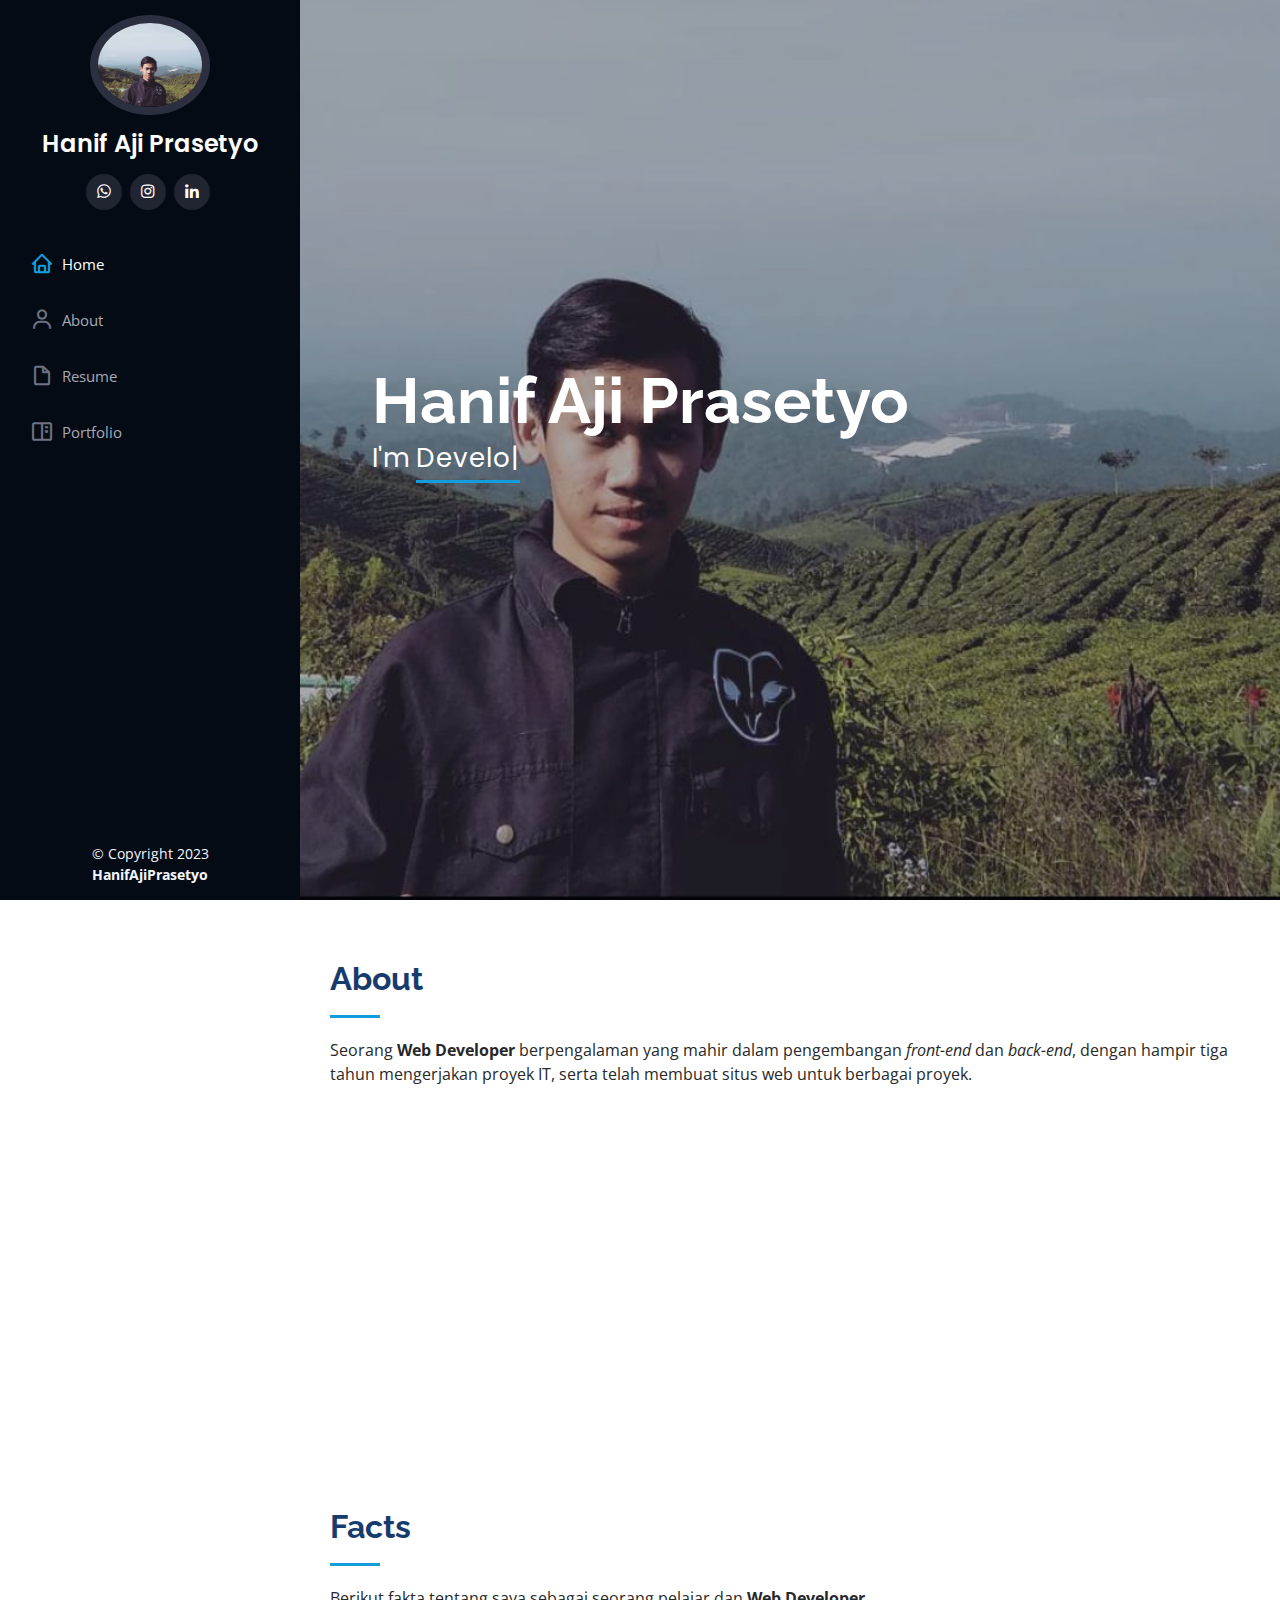
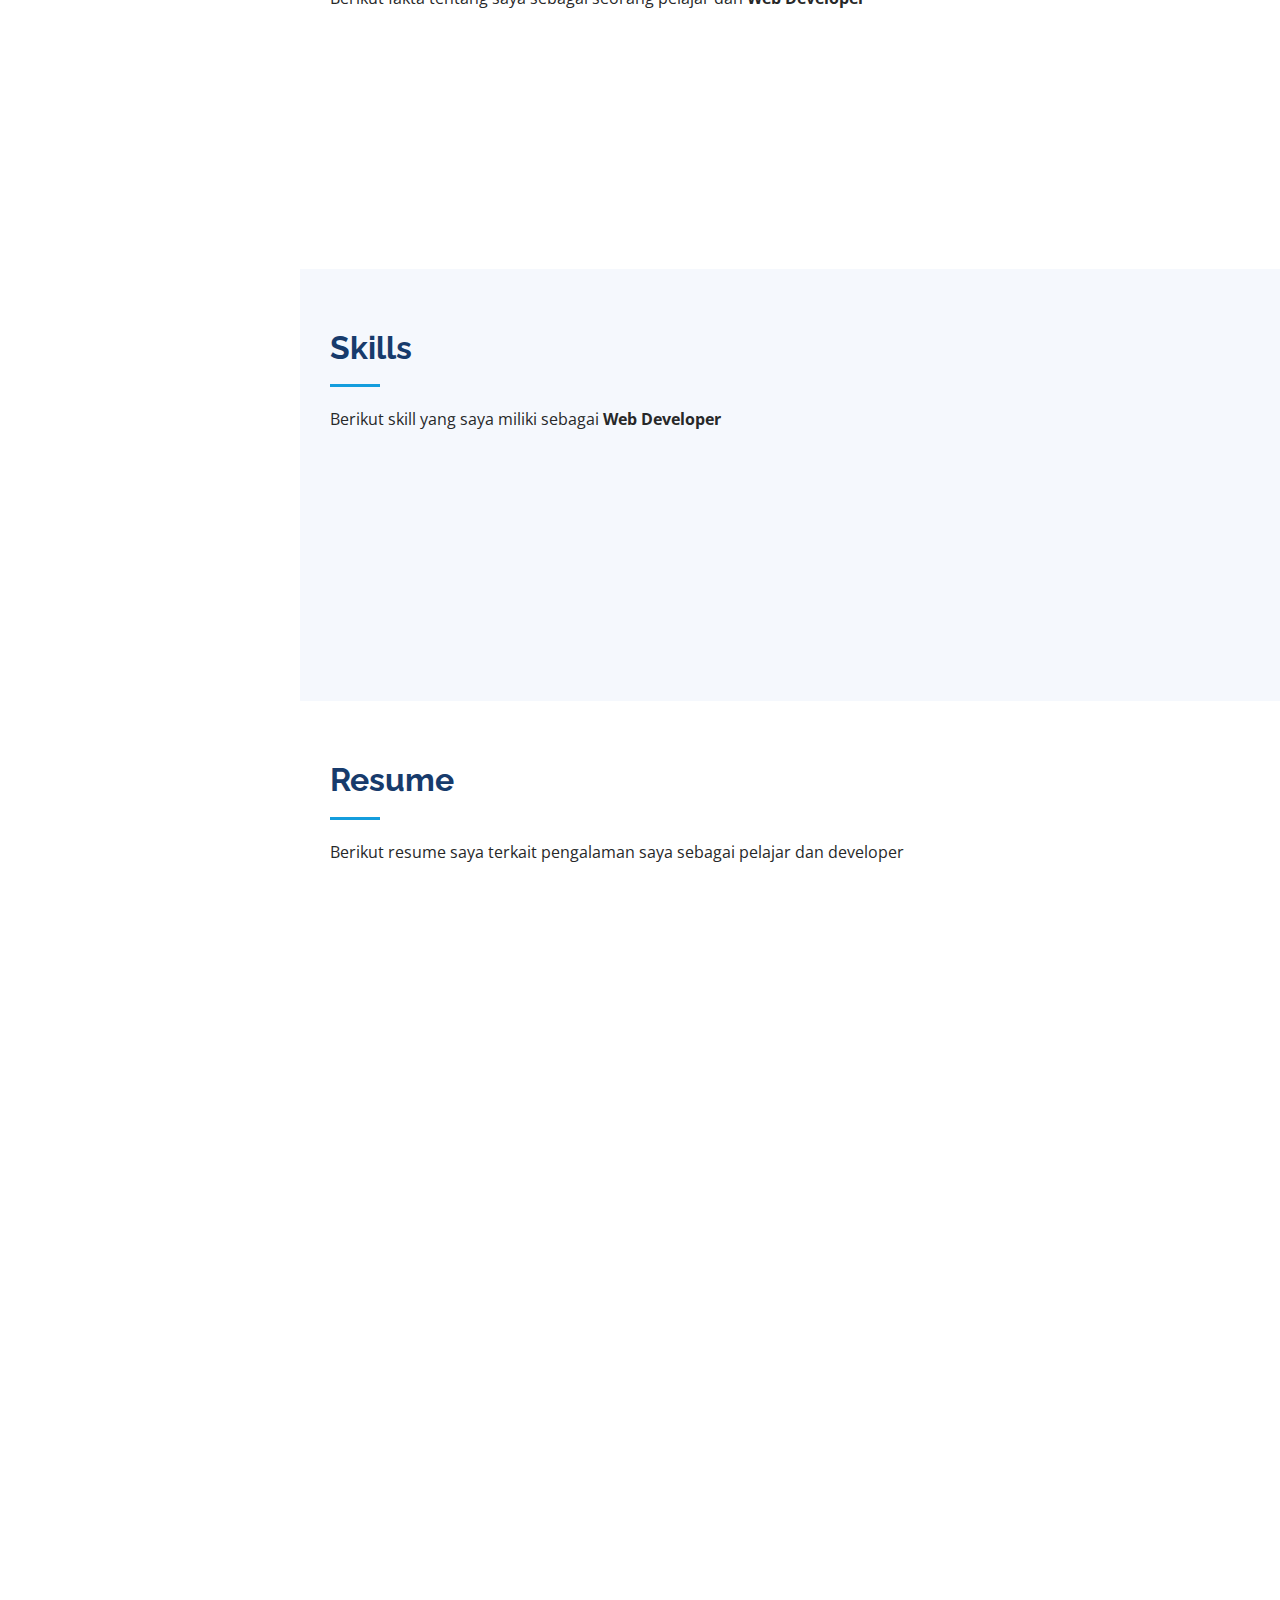
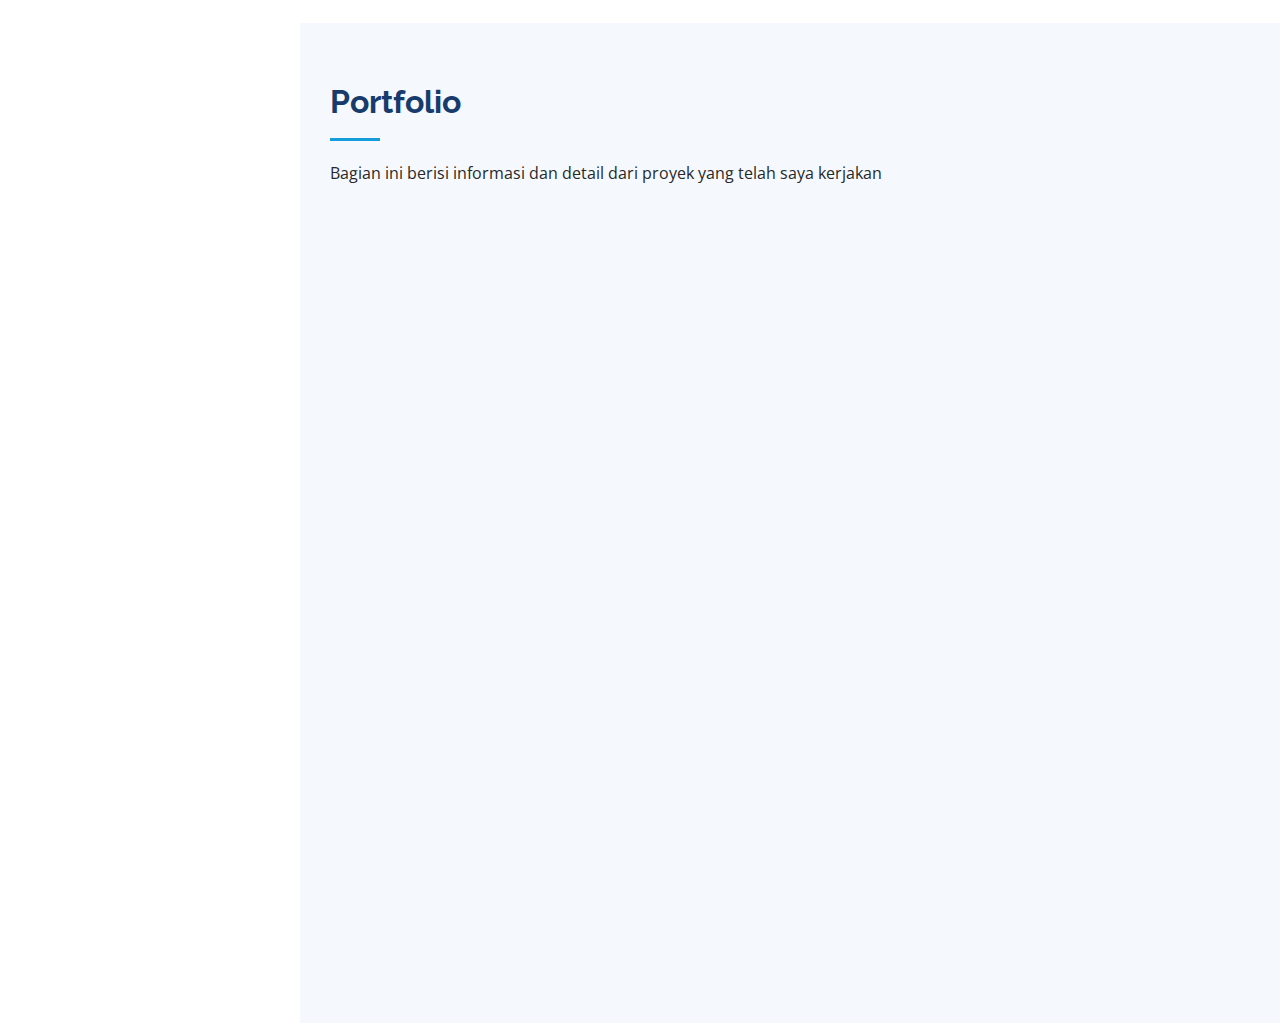
<file: index.html>
<!DOCTYPE html>
<html lang="en">
  <head>
    <meta charset="utf-8" />
    <meta content="width=device-width, initial-scale=1.0" name="viewport" />

    <title>HanifAjiPrasetyo | Portfolio</title>

    <meta content="" name="description" />
    <meta content="" name="keywords" />

    <!-- Favicons -->
    <link href="assets/img/icon.png" rel="icon" />

    <!-- Google Fonts -->
    <link href="https://fonts.googleapis.com/css?family=Open+Sans:300,300i,400,400i,600,600i,700,700i|Raleway:300,300i,400,400i,500,500i,600,600i,700,700i|Poppins:300,300i,400,400i,500,500i,600,600i,700,700i" rel="stylesheet" />

    <!-- Vendor CSS Files -->
    <link href="assets/vendor/aos/aos.css" rel="stylesheet" />
    <link href="assets/vendor/bootstrap/css/bootstrap.min.css" rel="stylesheet" />
    <link href="assets/vendor/bootstrap-icons/bootstrap-icons.css" rel="stylesheet" />
    <link href="assets/vendor/boxicons/css/boxicons.min.css" rel="stylesheet" />
    <link href="assets/vendor/glightbox/css/glightbox.min.css" rel="stylesheet" />
    <link href="assets/vendor/swiper/swiper-bundle.min.css" rel="stylesheet" />

    <!-- Template Main CSS File -->
    <link href="assets/css/style.css" rel="stylesheet" />
  </head>

  <body>
    <!-- ======= Mobile nav toggle button ======= -->
    <i class="bi bi-list mobile-nav-toggle d-xl-none"></i>

    <!-- ======= Header ======= -->
    <header id="header">
      <div class="d-flex flex-column">
        <div class="profile">
          <img src="assets/img/me.jpg" alt="" class="img-fluid rounded-circle" />
          <h1 class="text-light"><a href="./">Hanif Aji Prasetyo</a></h1>
          <div class="social-links mt-3 text-center">
            <!-- <a href="#" class="twitter"><i class="bx bxl-twitter"></i></a>  -->
            <!-- <a href="#" class="facebook"><i class="bx bxl-facebook"></i></a> -->
            <a href="https://wa.me/6285755222360"><i class="bx bxl-whatsapp"></i></a>
            <a href="https://instagram.com/hanip_ajip" class="instagram"><i class="bx bxl-instagram"></i></a>
            <a href="https://id.linkedin.com/in/hanif-aji-prasetyo"><i class="bx bxl-linkedin"></i></a>
          </div>
        </div>

        <nav id="navbar" class="nav-menu navbar">
          <ul>
            <li>
              <a href="#hero" class="nav-link scrollto active"><i class="bx bx-home"></i> <span>Home</span></a>
            </li>
            <li>
              <a href="#about" class="nav-link scrollto"><i class="bx bx-user"></i> <span>About</span></a>
            </li>
            <li>
              <a href="#resume" class="nav-link scrollto"><i class="bx bx-file-blank"></i> <span>Resume</span></a>
            </li>
            <li>
              <a href="#portfolio" class="nav-link scrollto"><i class="bx bx-book-content"></i> <span>Portfolio</span></a>
            </li>

            <!-- <li>
              <a href="#services" class="nav-link scrollto"><i class="bx bx-server"></i> <span>Services</span></a>
            </li>
            <li>
              <a href="#contact" class="nav-link scrollto"><i class="bx bx-envelope"></i> <span>Contact</span></a>
            </li> -->
          </ul>
        </nav>
        <!-- .nav-menu -->
      </div>
    </header>
    <!-- End Header -->

    <!-- ======= Hero Section ======= -->
    <section id="hero" class="d-flex flex-column justify-content-center align-items-center">
      <div class="hero-container" data-aos="fade-in">
        <h1>Hanif Aji Prasetyo</h1>
        <p>I'm <span class="typed" data-typed-items="Developer, Student, Learner"></span></p>
      </div>
    </section>
    <!-- End Hero -->

    <main id="main">
      <!-- ======= About Section ======= -->
      <section id="about" class="about">
        <div class="container">
          <div class="section-title">
            <h2>About</h2>
            <p>Seorang <b>Web Developer</b> berpengalaman yang mahir dalam pengembangan <i>front-end</i> dan <i>back-end</i>, dengan hampir tiga tahun mengerjakan proyek IT, serta telah membuat situs web untuk berbagai proyek.</p>
          </div>

          <div class="row">
            <div class="col-lg-4" data-aos="fade-right">
              <img src="assets/img/me.jpg" class="img-fluid" alt="" />
            </div>
            <div class="col-lg-8 pt-4 pt-lg-0 content" data-aos="fade-left">
              <h3 class="mb-3">Biodata</h3>
              <div class="row">
                <div class="col-lg-6">
                  <ul>
                    <li><i class="bi bi-chevron-right"></i> <strong>Tanggal Lahir:</strong> <span>11 April 2002</span></li>
                    <li>
                      <i class="bi bi-chevron-right"></i> <strong>Website:</strong>
                      <span>
                        <a href="https://hanifajiprasetyo.github.io/">hanifajiprasetyo.github.io</a>
                      </span>
                    </li>
                    <li><i class="bi bi-chevron-right"></i> <strong>No HP:</strong><span>+6285 755 222 360</span></li>
                    <li><i class="bi bi-chevron-right"></i> <strong>Domisili:</strong> <span>Blitar, Indonesia</span></li>
                  </ul>
                </div>
                <div class="col-lg-6">
                  <ul>
                    <li><i class="bi bi-chevron-right"></i> <strong>Usia:</strong> <span>21</span></li>
                    <li>
                      <i class="bi bi-chevron-right"></i> <strong>Pendidikan:</strong>
                      <span>SMA IPA</span>
                    </li>
                    <li>
                      <i class="bi bi-chevron-right"></i> <strong>Email:</strong>
                      <span>hanifaji007@gmail.com</span>
                    </li>
                    <li>
                      <i class="bi bi-chevron-right"></i> <strong>Status:</strong>
                      <span>Pelajar</span>
                    </li>
                  </ul>
                </div>
              </div>
              <p>Saat ini menginjak pendidikan semester 5 D4 Teknik Informatika di Politeknik Negeri Malang.</p>
            </div>
          </div>
        </div>
      </section>

      <!-- End About Section -->

      <!-- ======= Facts Section ======= -->
      <section id="facts" class="facts">
        <div class="container">
          <div class="section-title">
            <h2>Facts</h2>
            <p>Berikut fakta tentang saya sebagai seorang pelajar dan <b>Web Developer</b></p>
          </div>

          <div class="row no-gutters">
            <div class="col-lg-3 col-md-6 d-md-flex align-items-md-stretch" data-aos="fade-up" data-aos-delay="300">
              <div class="count-box">
                <i class="bi bi-pc-display-horizontal"></i>
                <span data-purecounter-start="0" data-purecounter-end="11" data-purecounter-duration="1" class="purecounter"></span>
                <p><strong>Pelatihan</strong> telah diikuti</p>
              </div>
            </div>

            <div class="col-lg-3 col-md-6 d-md-flex align-items-md-stretch" data-aos="fade-up">
              <div class="count-box">
                <i class="bi bi-braces"></i>
                <span data-purecounter-start="0" data-purecounter-end="6" data-purecounter-duration="1" class="purecounter"></span>
                <p><strong>Bahasa pemrograman</strong> telah dipelajari</p>
              </div>
            </div>

            <div class="col-lg-3 col-md-6 d-md-flex align-items-md-stretch" data-aos="fade-up" data-aos-delay="200">
              <div class="count-box">
                <i class="bi bi-braces-asterisk"></i>
                <span data-purecounter-start="0" data-purecounter-end="3" data-purecounter-duration="1" class="purecounter"></span>
                <p><strong>Framework</strong> telah digunakan</p>
              </div>
            </div>

            <div class="col-lg-3 col-md-6 d-md-flex align-items-md-stretch" data-aos="fade-up" data-aos-delay="100">
              <div class="count-box">
                <i class="bi bi-browser-edge"></i>
                <span data-purecounter-start="0" data-purecounter-end="5" data-purecounter-duration="1" class="purecounter"></span>
                <p><strong>Proyek</strong> telah dikerjakan</p>
              </div>
            </div>
          </div>
        </div>
      </section>

      <!-- End Facts Section -->

      <!-- ======= Skills Section ======= -->
      <section id="skills" class="skills section-bg">
        <div class="container">
          <div class="section-title">
            <h2>Skills</h2>
            <p>Berikut skill yang saya miliki sebagai <b>Web Developer</b></p>
          </div>

          <div class="row skills-content">
            <div class="col-lg-6" data-aos="fade-up">
              <div class="progress">
                <span class="skill">HTML <i class="val">90%</i></span>
                <div class="progress-bar-wrap">
                  <div class="progress-bar" role="progressbar" aria-valuenow="90" aria-valuemin="0" aria-valuemax="100"></div>
                </div>
              </div>

              <div class="progress">
                <span class="skill">CSS <i class="val">80%</i></span>
                <div class="progress-bar-wrap">
                  <div class="progress-bar" role="progressbar" aria-valuenow="80" aria-valuemin="0" aria-valuemax="100"></div>
                </div>
              </div>

              <div class="progress">
                <span class="skill">JavaScript <i class="val">75%</i></span>
                <div class="progress-bar-wrap">
                  <div class="progress-bar" role="progressbar" aria-valuenow="75" aria-valuemin="0" aria-valuemax="100"></div>
                </div>
              </div>
            </div>

            <div class="col-lg-6" data-aos="fade-up" data-aos-delay="100">
              <div class="progress">
                <span class="skill">PHP <i class="val">80%</i></span>
                <div class="progress-bar-wrap">
                  <div class="progress-bar" role="progressbar" aria-valuenow="80" aria-valuemin="0" aria-valuemax="100"></div>
                </div>
              </div>

              <div class="progress">
                <span class="skill">Laravel <i class="val">70%</i></span>
                <div class="progress-bar-wrap">
                  <div class="progress-bar" role="progressbar" aria-valuenow="90" aria-valuemin="0" aria-valuemax="100"></div>
                </div>
              </div>

              <div class="progress">
                <span class="skill">MySQL <i class="val">85%</i></span>
                <div class="progress-bar-wrap">
                  <div class="progress-bar" role="progressbar" aria-valuenow="85" aria-valuemin="0" aria-valuemax="100"></div>
                </div>
              </div>
            </div>
          </div>
        </div>
      </section>

      <!-- End Skills Section -->

      <!-- ======= Resume Section ======= -->
      <section id="resume" class="resume">
        <div class="container">
          <div class="section-title">
            <h2>Resume</h2>
            <p>Berikut resume saya terkait pengalaman saya sebagai pelajar dan developer</p>
          </div>

          <div class="row">
            <div class="col-lg-6" data-aos="fade-up">
              <h3 class="resume-title">Summary</h3>
              <div class="resume-item pb-0">
                <h4>Hanif Aji Prasetyo</h4>
                <p>
                  <em>Seorang <b>Web Developer</b> berpengalaman yang mahir dalam pengembangan <i>front-end</i> dan <i>back-end</i>, dengan hampir tiga tahun mengerjakan proyek IT</em>
                </p>
                <ul>
                  <li>Developer</li>
                  <li>Student</li>
                  <li>Learner</li>
                </ul>
              </div>

              <h3 class="resume-title">Education</h3>
              <div class="resume-item">
                <h4>D4 Teknik Informatika</h4>
                <h5>2021 - 2025</h5>
                <p><em>Politeknik Negeri Malang, Lowokwaru, Malang</em></p>
                <p>IP Semester 1 - 4 : {3.69, 3.7, 3.71, 3.73}</p>
              </div>
              <div class="resume-item">
                <h4>SMA - IPA</h4>
                <h5>2018 - 2021</h5>
                <p><em>SMAN 3 Blitar, Sukorejo, Blitar</em></p>
                <p>Mengambil studi SMA IPA dengan status lulus</p>
              </div>
            </div>
            <div class="col-lg-6" data-aos="fade-up" data-aos-delay="100">
              <h3 class="resume-title">Project Experience</h3>
              <div class="resume-item">
                <h4>Sistem Informasi Penyewaan <i>Outdoor Camp</i></h4>
                <h5>2023</h5>
                <p>
                  <em>Sebagai <b>Project Manager &amp; Backend Developer</b></em>
                </p>
                <ul>
                  <li>Bertanggung jawab atas berjalannya proyek: (perencanaan, pengerjaan, dan penyelesaian)</li>
                  <li>Membagi tugas pengerjaan proyek, membuat timeline, dan monitoring hasil kerja tim</li>
                  <li>Membangun aplikasi dari sisi server: (database, otentikasi, otorisasi, dan fix bug)</li>
                  <li>Memastikan fitur berjalan sesuai perencanaan awal</li>
                </ul>
              </div>
              <div class="resume-item">
                <h4>Sistem Informasi Skripsi &amp; Tugas Akhir</h4>
                <h5>2023</h5>
                <p>
                  <em>Sebagai <b>Frontend Developer</b></em>
                </p>
                <ul>
                  <li>Membangun landing page website</li>
                  <li>Membuat fitur edit profile</li>
                  <li>Menyesuaikan tampilan yang responsif</li>
                </ul>
              </div>
            </div>
          </div>
        </div>
      </section>

      <!-- End Resume Section -->

      <!-- ======= Portfolio Section ======= -->
      <section id="portfolio" class="portfolio section-bg" style="height: 1000px">
        <div class="container">
          <div class="section-title">
            <h2>Portfolio</h2>
            <p>Bagian ini berisi informasi dan detail dari proyek yang telah saya kerjakan</p>
          </div>

          <div class="row" data-aos="fade-up">
            <div class="col-lg-12 d-flex justify-content-center">
              <ul id="portfolio-flters">
                <li data-filter="*" class="filter-active">All</li>
                <li data-filter=".filter-static-web">Static Web</li>
                <li data-filter=".filter-dynamic-web">Dynamic Web</li>
              </ul>
            </div>
          </div>

          <div class="row portfolio-container" data-aos="fade-up" data-aos-delay="100">
            <div class="col-lg-4 col-md-6 portfolio-item filter-static-web">
              <div class="portfolio-wrap">
                <img src="assets/img/portfolio/portfolio1.png" class="img-fluid" alt="" />
                <div class="portfolio-links">
                  <a href="assets/img/portfolio/portfolio1.png" data-gallery="portfolioGallery" class="portfolio-lightbox" title="Alam Nusantaraku - Destinasi Wisata Indonesia"><i class="bx bx-plus"></i></a>
                  <a href="./portfolio1-detail" title="More Details"><i class="bx bx-link"></i></a>
                </div>
              </div>
            </div>

            <div class="col-lg-4 col-md-6 portfolio-item filter-dynamic-web">
              <div class="portfolio-wrap">
                <img src="assets/img/portfolio/portfolio2.png" class="img-fluid" alt="" />
                <div class="portfolio-links">
                  <a href="assets/img/portfolio/portfolio2.png" data-gallery="portfolioGallery" class="portfolio-lightbox" title="MalangCamp - Sistem Informasi Sewa Outdoor Camp"><i class="bx bx-plus"></i></a>
                  <a href="./portfolio2-detail" title="More Details"><i class="bx bx-link"></i></a>
                </div>
              </div>
            </div>

            <div class="col-lg-4 col-md-6 portfolio-item filter-dynamic-web">
              <div class="portfolio-wrap">
                <img src="assets/img/portfolio/portfolio3.png" class="img-fluid" alt="" />
                <div class="portfolio-links">
                  <a href="assets/img/portfolio/portfolio3.png" data-gallery="portfolioGallery" class="portfolio-lightbox" title="SI-SITA - Sistem Informasi Skripsi & Tugas Akhir"><i class="bx bx-plus"></i></a>
                  <a href="./portfolio3-detail" title="More Details"><i class="bx bx-link"></i></a>
                </div>
              </div>
            </div>
          </div>
        </div>
      </section>

      <!-- End Portfolio Section -->

      <!-- ======= Services Section ======= -->

      <!-- End Services Section -->

      <!-- ======= Testimonials Section ======= -->
      <!-- End Testimonials Section -->

      <!-- ======= Contact Section ======= -->
      <!-- End Contact Section -->
    </main>
    <!-- End #main -->

    <!-- ======= Footer ======= -->
    <footer id="footer">
      <div class="container">
        <div class="copyright">
          &copy; Copyright 2023 <strong><span>HanifAjiPrasetyo</span></strong>
        </div>
      </div>
    </footer>
    <!-- End  Footer -->

    <a href="#" class="back-to-top d-flex align-items-center justify-content-center"><i class="bi bi-arrow-up-short"></i></a>

    <!-- Vendor JS Files -->
    <script src="assets/vendor/purecounter/purecounter_vanilla.js"></script>
    <script src="assets/vendor/aos/aos.js"></script>
    <script src="assets/vendor/bootstrap/js/bootstrap.bundle.min.js"></script>
    <script src="assets/vendor/glightbox/js/glightbox.min.js"></script>
    <script src="assets/vendor/isotope-layout/isotope.pkgd.min.js"></script>
    <script src="assets/vendor/swiper/swiper-bundle.min.js"></script>
    <script src="assets/vendor/typed.js/typed.umd.js"></script>
    <script src="assets/vendor/waypoints/noframework.waypoints.js"></script>
    <script src="assets/vendor/php-email-form/validate.js"></script>

    <!-- Template Main JS File -->
    <script src="assets/js/main.js"></script>
  </body>
</html>
</file>
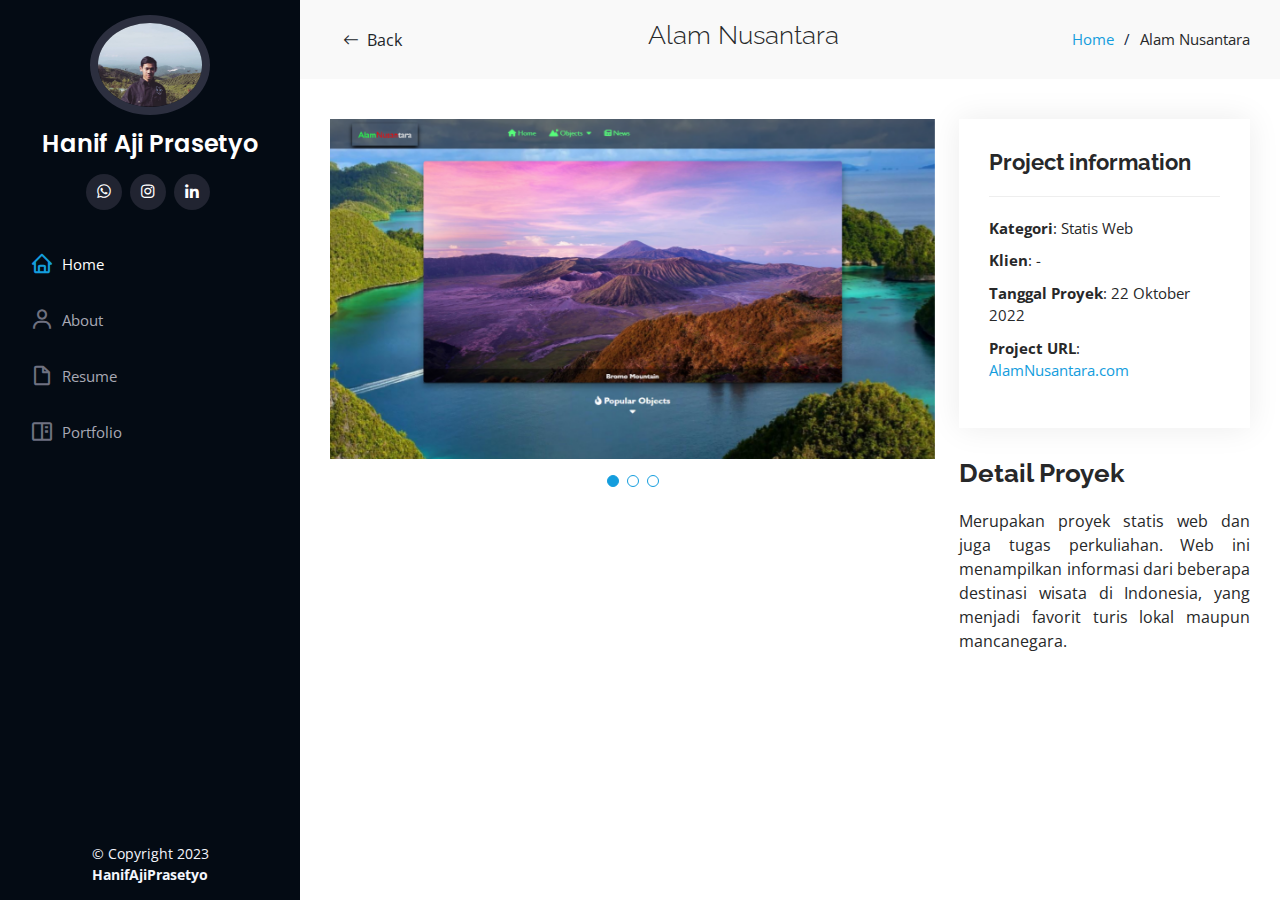
<file: portfolio1-detail.html>
<!DOCTYPE html>
<html lang="en">
  <head>
    <meta charset="utf-8" />
    <meta content="width=device-width, initial-scale=1.0" name="viewport" />

    <title>HanifAjiPrasetyo | Portfolio</title>

    <meta content="" name="description" />
    <meta content="" name="keywords" />

    <!-- Favicons -->
    <link href="assets/img/icon.png" rel="icon" />

    <!-- Google Fonts -->
    <link href="https://fonts.googleapis.com/css?family=Open+Sans:300,300i,400,400i,600,600i,700,700i|Raleway:300,300i,400,400i,500,500i,600,600i,700,700i|Poppins:300,300i,400,400i,500,500i,600,600i,700,700i" rel="stylesheet" />

    <!-- Vendor CSS Files -->
    <link href="assets/vendor/aos/aos.css" rel="stylesheet" />
    <link href="assets/vendor/bootstrap/css/bootstrap.min.css" rel="stylesheet" />
    <link href="assets/vendor/bootstrap-icons/bootstrap-icons.css" rel="stylesheet" />
    <link href="assets/vendor/boxicons/css/boxicons.min.css" rel="stylesheet" />
    <link href="assets/vendor/glightbox/css/glightbox.min.css" rel="stylesheet" />
    <link href="assets/vendor/swiper/swiper-bundle.min.css" rel="stylesheet" />

    <!-- Template Main CSS File -->
    <link href="assets/css/style.css" rel="stylesheet" />
  </head>

  <body>
    <!-- ======= Mobile nav toggle button ======= -->
    <i class="bi bi-list mobile-nav-toggle d-xl-none"></i>

    <!-- ======= Header ======= -->
    <header id="header">
      <div class="d-flex flex-column">
        <div class="profile">
          <img src="assets/img/me.jpg" alt="" class="img-fluid rounded-circle" />
          <h1 class="text-light"><a href="./">Hanif Aji Prasetyo</a></h1>
          <div class="social-links mt-3 text-center">
            <!-- <a href="#" class="twitter"><i class="bx bxl-twitter"></i></a>  -->
            <!-- <a href="#" class="facebook"><i class="bx bxl-facebook"></i></a> -->
            <a href="https://wa.me/6285755222360"><i class="bx bxl-whatsapp"></i></a>
            <a href="https://instagram.com/hanip_ajip" class="instagram"><i class="bx bxl-instagram"></i></a>
            <a href="https://id.linkedin.com/in/hanif-aji-prasetyo"><i class="bx bxl-linkedin"></i></a>
          </div>
        </div>

        <nav id="navbar" class="nav-menu navbar">
          <ul>
            <li>
              <a href="./#hero" class="nav-link scrollto active"><i class="bx bx-home"></i> <span>Home</span></a>
            </li>
            <li>
              <a href="./#about" class="nav-link scrollto"><i class="bx bx-user"></i> <span>About</span></a>
            </li>
            <li>
              <a href="./#resume" class="nav-link scrollto"><i class="bx bx-file-blank"></i> <span>Resume</span></a>
            </li>
            <li>
              <a href="./#portfolio" class="nav-link scrollto"><i class="bx bx-book-content"></i> <span>Portfolio</span></a>
            </li>
<!--             <li>
              <a href="/#services" class="nav-link scrollto"><i class="bx bx-server"></i> <span>Services</span></a>
            </li>
            <li>
              <a href="/#contact" class="nav-link scrollto"><i class="bx bx-envelope"></i> <span>Contact</span></a>
            </li> -->
          </ul>
        </nav>
        <!-- .nav-menu -->
      </div>
    </header>
    <!-- End Header -->

    <main id="main">
      <!-- ======= Breadcrumbs ======= -->
      <section id="breadcrumbs" class="breadcrumbs">
        <div class="container">
          <div class="d-flex justify-content-between align-items-center">
            <button type="button" onclick="location.href='./#portfolio'" class="btn bg-none"><i class="bi bi-arrow-left me-1"></i> Back</button>
            <h2>Alam Nusantara</h2>
            <ol>
              <li><a href="./">Home</a></li>
              <li>Alam Nusantara</li>
            </ol>
          </div>
        </div>
      </section>
      <!-- End Breadcrumbs -->

      <!-- ======= Portfolio Details Section ======= -->
      <section id="portfolio-details" class="portfolio-details">
        <div class="container">
          <div class="row gy-4">
            <div class="col-lg-8">
              <div class="portfolio-details-slider swiper">
                <div class="swiper-wrapper align-items-center">
                  <div class="swiper-slide">
                    <img src="assets/img/portfolio/portfolio1.png" alt="" />
                  </div>

                  <div class="swiper-slide">
                    <img src="assets/img/portfolio/portfolio1-1.png" alt="" />
                  </div>

                  <div class="swiper-slide">
                    <img src="assets/img/portfolio/portfolio1-2.png" alt="" />
                  </div>
                </div>
                <div class="swiper-pagination"></div>
              </div>
            </div>

            <div class="col-lg-4">
              <div class="portfolio-info">
                <h3>Project information</h3>
                <ul>
                  <li><strong>Kategori</strong>: Statis Web</li>
                  <li><strong>Klien</strong>: -</li>
                  <li><strong>Tanggal Proyek</strong>: 22 Oktober 2022</li>
                  <li><strong>Project URL</strong>: <a href="https://hanifajiprasetyo.github.io/AlamNusantara/">AlamNusantara.com</a></li>
                </ul>
              </div>
              <div class="portfolio-description">
                <h2>Detail Proyek</h2>
                <p style="text-align: justify">Merupakan proyek statis web dan juga tugas perkuliahan. Web ini menampilkan informasi dari beberapa destinasi wisata di Indonesia, yang menjadi favorit turis lokal maupun mancanegara.</p>
              </div>
            </div>
          </div>
        </div>
      </section>
      <!-- End Portfolio Details Section -->
    </main>
    <!-- End #main -->

    <!-- ======= Footer ======= -->
    <footer id="footer">
      <div class="container">
        <div class="copyright">
          &copy; Copyright 2023 <strong><span>HanifAjiPrasetyo</span></strong>
        </div>
      </div>
    </footer>
    <!-- End  Footer -->

    <a href="#" class="back-to-top d-flex align-items-center justify-content-center"><i class="bi bi-arrow-up-short"></i></a>

    <!-- Vendor JS Files -->
    <script src="assets/vendor/purecounter/purecounter_vanilla.js"></script>
    <script src="assets/vendor/aos/aos.js"></script>
    <script src="assets/vendor/bootstrap/js/bootstrap.bundle.min.js"></script>
    <script src="assets/vendor/glightbox/js/glightbox.min.js"></script>
    <script src="assets/vendor/isotope-layout/isotope.pkgd.min.js"></script>
    <script src="assets/vendor/swiper/swiper-bundle.min.js"></script>
    <script src="assets/vendor/typed.js/typed.umd.js"></script>
    <script src="assets/vendor/waypoints/noframework.waypoints.js"></script>
    <script src="assets/vendor/php-email-form/validate.js"></script>

    <!-- Template Main JS File -->
    <script src="assets/js/main.js"></script>
  </body>
</html>
</file>
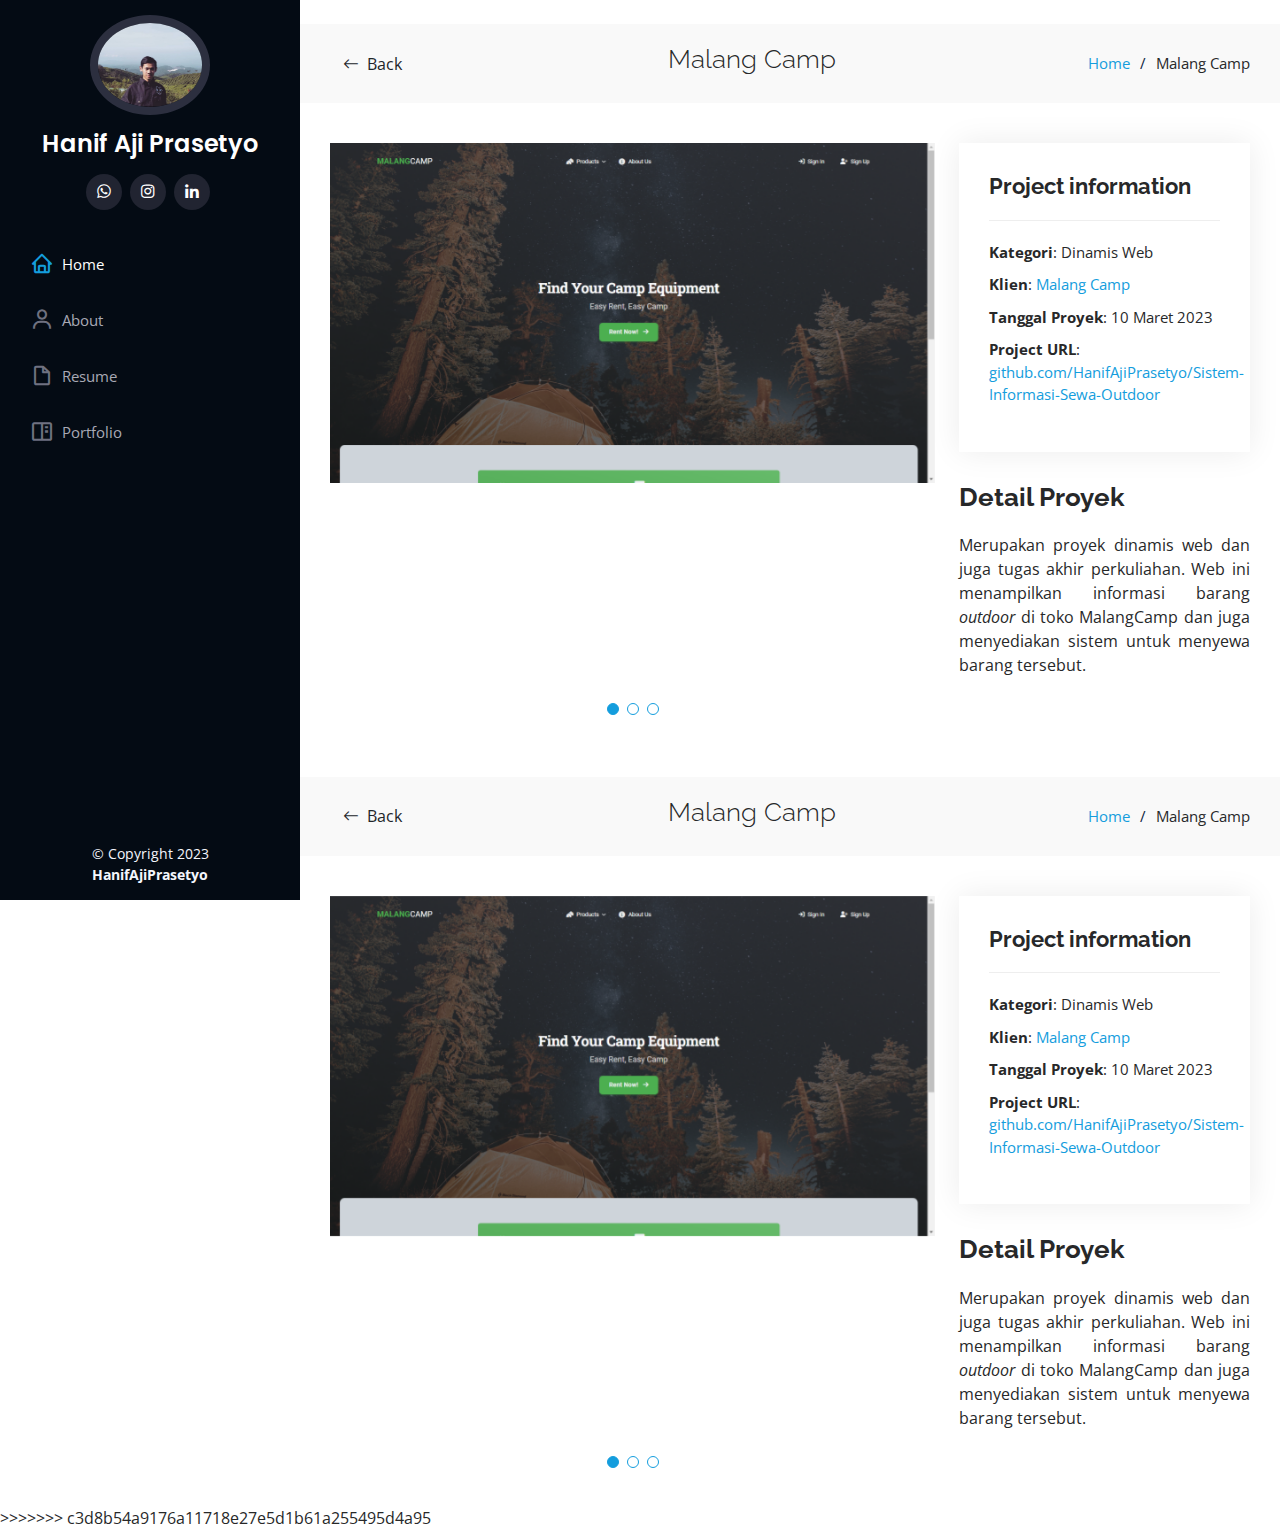
<file: portfolio2-detail.html>
<<<<<<< HEAD
<!DOCTYPE html>
<html lang="en">
  <head>
    <meta charset="utf-8" />
    <meta content="width=device-width, initial-scale=1.0" name="viewport" />

    <title>HanifAjiPrasetyo | Portfolio</title>

    <meta content="" name="description" />
    <meta content="" name="keywords" />

    <!-- Favicons -->
    <link href="assets/img/icon.png" rel="icon" />

    <!-- Google Fonts -->
    <link href="https://fonts.googleapis.com/css?family=Open+Sans:300,300i,400,400i,600,600i,700,700i|Raleway:300,300i,400,400i,500,500i,600,600i,700,700i|Poppins:300,300i,400,400i,500,500i,600,600i,700,700i" rel="stylesheet" />

    <!-- Vendor CSS Files -->
    <link href="assets/vendor/aos/aos.css" rel="stylesheet" />
    <link href="assets/vendor/bootstrap/css/bootstrap.min.css" rel="stylesheet" />
    <link href="assets/vendor/bootstrap-icons/bootstrap-icons.css" rel="stylesheet" />
    <link href="assets/vendor/boxicons/css/boxicons.min.css" rel="stylesheet" />
    <link href="assets/vendor/glightbox/css/glightbox.min.css" rel="stylesheet" />
    <link href="assets/vendor/swiper/swiper-bundle.min.css" rel="stylesheet" />

    <!-- Template Main CSS File -->
    <link href="assets/css/style.css" rel="stylesheet" />
  </head>

  <body>
    <!-- ======= Mobile nav toggle button ======= -->
    <i class="bi bi-list mobile-nav-toggle d-xl-none"></i>

    <!-- ======= Header ======= -->
    <header id="header">
      <div class="d-flex flex-column">
        <div class="profile">
          <img src="assets/img/me.jpg" alt="" class="img-fluid rounded-circle" />
          <h1 class="text-light"><a href="/">Hanif Aji Prasetyo</a></h1>
          <div class="social-links mt-3 text-center">
            <!-- <a href="#" class="twitter"><i class="bx bxl-twitter"></i></a>  -->
            <!-- <a href="#" class="facebook"><i class="bx bxl-facebook"></i></a> -->
            <a href="https://instagram.com/hanip_ajip" class="instagram"><i class="bx bxl-instagram"></i></a>
            <a href="https://id.linkedin.com/in/hanif-aji-prasetyo"><i class="bx bxl-linkedin"></i></a>
          </div>
        </div>

        <nav id="navbar" class="nav-menu navbar">
          <ul>
            <li>
              <a href="./#hero" class="nav-link scrollto active"><i class="bx bx-home"></i> <span>Home</span></a>
            </li>
            <li>
              <a href="./#about" class="nav-link scrollto"><i class="bx bx-user"></i> <span>About</span></a>
            </li>
            <li>
              <a href="./#resume" class="nav-link scrollto"><i class="bx bx-file-blank"></i> <span>Resume</span></a>
            </li>
            <li>
              <a href="./#portfolio" class="nav-link scrollto"><i class="bx bx-book-content"></i> <span>Portfolio</span></a>
            </li>
            <!-- <li>
              <a href="./#services" class="nav-link scrollto"><i class="bx bx-server"></i> <span>Services</span></a>
            </li>
            <li>
              <a href="./#contact" class="nav-link scrollto"><i class="bx bx-envelope"></i> <span>Contact</span></a>
            </li> -->
          </ul>
        </nav>
        <!-- .nav-menu -->
      </div>
    </header>
    <!-- End Header -->

    <main id="main">
      <!-- ======= Breadcrumbs ======= -->
      <section id="breadcrumbs" class="breadcrumbs">
        <div class="container">
          <div class="d-flex justify-content-between align-items-center">
            <button type="button" onclick="location.href='./#portfolio'" class="btn bg-none"><i class="bi bi-arrow-left me-1"></i> Back</button>
            <h2>Malang Camp</h2>
            <ol>
              <li><a href="./">Home</a></li>
              <li>Malang Camp</li>
            </ol>
          </div>
        </div>
      </section>
      <!-- End Breadcrumbs -->

      <!-- ======= Portfolio Details Section ======= -->
      <section id="portfolio-details" class="portfolio-details">
        <div class="container">
          <div class="row gy-4">
            <div class="col-lg-8">
              <div class="portfolio-details-slider swiper">
                <div class="swiper-wrapper align-items-center">
                  <div class="swiper-slide">
                    <img src="assets/img/portfolio/portfolio2.png" alt="" />
                  </div>

                  <div class="swiper-slide">
                    <img src="assets/img/portfolio/portfolio2-1.png" alt="" />
                  </div>

                  <div class="swiper-slide">
                    <img src="assets/img/portfolio/portfolio2-2.png" alt="" />
                  </div>
                </div>
                <div class="swiper-pagination"></div>
              </div>
            </div>

            <div class="col-lg-4">
              <div class="portfolio-info">
                <h3>Project information</h3>
                <ul>
                  <li><strong>Kategori</strong>: Dinamis Web</li>
                  <li><strong>Klien</strong>: <a href="https://maps.app.goo.gl/sqqvGP2pwEwNnjmK8">Malang Camp</a></li>
                  <li><strong>Tanggal Proyek</strong>: 10 Maret 2023</li>
                  <li><strong>Project URL</strong>: <a href="https://github.com/HanifAjiPrasetyo/Sistem-Informasi-Sewa-Outdoor">github.com/HanifAjiPrasetyo/Sistem-Informasi-Sewa-Outdoor</a></li>
                </ul>
              </div>
              <div class="portfolio-description">
                <h2>Detail Proyek</h2>
                <p style="text-align: justify">
                  Merupakan proyek dinamis web dan juga tugas akhir perkuliahan. Web ini menampilkan informasi barang <i>outdoor</i> di toko MalangCamp dan juga menyediakan sistem untuk menyewa barang tersebut.
                </p>
              </div>
            </div>
          </div>
        </div>
      </section>
      <!-- End Portfolio Details Section -->
    </main>
    <!-- End #main -->

    <!-- ======= Footer ======= -->
    <footer id="footer">
      <div class="container">
        <div class="copyright">
          &copy; Copyright 2023 <strong><span>HanifAjiPrasetyo</span></strong>
        </div>
      </div>
    </footer>
    <!-- End  Footer -->

    <a href="#" class="back-to-top d-flex align-items-center justify-content-center"><i class="bi bi-arrow-up-short"></i></a>

    <!-- Vendor JS Files -->
    <script src="assets/vendor/purecounter/purecounter_vanilla.js"></script>
    <script src="assets/vendor/aos/aos.js"></script>
    <script src="assets/vendor/bootstrap/js/bootstrap.bundle.min.js"></script>
    <script src="assets/vendor/glightbox/js/glightbox.min.js"></script>
    <script src="assets/vendor/isotope-layout/isotope.pkgd.min.js"></script>
    <script src="assets/vendor/swiper/swiper-bundle.min.js"></script>
    <script src="assets/vendor/typed.js/typed.umd.js"></script>
    <script src="assets/vendor/waypoints/noframework.waypoints.js"></script>
    <script src="assets/vendor/php-email-form/validate.js"></script>

    <!-- Template Main JS File -->
    <script src="assets/js/main.js"></script>
  </body>
</html>
=======
<!DOCTYPE html>
<html lang="en">
  <head>
    <meta charset="utf-8" />
    <meta content="width=device-width, initial-scale=1.0" name="viewport" />

    <title>HanifAjiPrasetyo | Portfolio</title>

    <meta content="" name="description" />
    <meta content="" name="keywords" />

    <!-- Favicons -->
    <link href="assets/img/icon.png" rel="icon" />

    <!-- Google Fonts -->
    <link href="https://fonts.googleapis.com/css?family=Open+Sans:300,300i,400,400i,600,600i,700,700i|Raleway:300,300i,400,400i,500,500i,600,600i,700,700i|Poppins:300,300i,400,400i,500,500i,600,600i,700,700i" rel="stylesheet" />

    <!-- Vendor CSS Files -->
    <link href="assets/vendor/aos/aos.css" rel="stylesheet" />
    <link href="assets/vendor/bootstrap/css/bootstrap.min.css" rel="stylesheet" />
    <link href="assets/vendor/bootstrap-icons/bootstrap-icons.css" rel="stylesheet" />
    <link href="assets/vendor/boxicons/css/boxicons.min.css" rel="stylesheet" />
    <link href="assets/vendor/glightbox/css/glightbox.min.css" rel="stylesheet" />
    <link href="assets/vendor/swiper/swiper-bundle.min.css" rel="stylesheet" />

    <!-- Template Main CSS File -->
    <link href="assets/css/style.css" rel="stylesheet" />
  </head>

  <body>
    <!-- ======= Mobile nav toggle button ======= -->
    <i class="bi bi-list mobile-nav-toggle d-xl-none"></i>

    <!-- ======= Header ======= -->
    <header id="header">
      <div class="d-flex flex-column">
        <div class="profile">
          <img src="assets/img/me.jpg" alt="" class="img-fluid rounded-circle" />
          <h1 class="text-light"><a href="/">Hanif Aji Prasetyo</a></h1>
          <div class="social-links mt-3 text-center">
            <!-- <a href="#" class="twitter"><i class="bx bxl-twitter"></i></a>  -->
            <!-- <a href="#" class="facebook"><i class="bx bxl-facebook"></i></a> -->
            <a href="https://wa.me/6285755222360"><i class="bx bxl-whatsapp"></i></a>
            <a href="https://instagram.com/hanip_ajip" class="instagram"><i class="bx bxl-instagram"></i></a>
            <a href="https://id.linkedin.com/in/hanif-aji-prasetyo"><i class="bx bxl-linkedin"></i></a>
          </div>
        </div>

        <nav id="navbar" class="nav-menu navbar">
          <ul>
            <li>
              <a href="./#hero" class="nav-link scrollto active"><i class="bx bx-home"></i> <span>Home</span></a>
            </li>
            <li>
              <a href="./#about" class="nav-link scrollto"><i class="bx bx-user"></i> <span>About</span></a>
            </li>
            <li>
              <a href="./#resume" class="nav-link scrollto"><i class="bx bx-file-blank"></i> <span>Resume</span></a>
            </li>
            <li>
              <a href="./#portfolio" class="nav-link scrollto"><i class="bx bx-book-content"></i> <span>Portfolio</span></a>
            </li>
            <!-- <li>
              <a href="./#services" class="nav-link scrollto"><i class="bx bx-server"></i> <span>Services</span></a>
            </li>
            <li>
              <a href="./#contact" class="nav-link scrollto"><i class="bx bx-envelope"></i> <span>Contact</span></a>
            </li> -->
          </ul>
        </nav>
        <!-- .nav-menu -->
      </div>
    </header>
    <!-- End Header -->

    <main id="main">
      <!-- ======= Breadcrumbs ======= -->
      <section id="breadcrumbs" class="breadcrumbs">
        <div class="container">
          <div class="d-flex justify-content-between align-items-center">
            <button type="button" onclick="location.href='./#portfolio'" class="btn bg-none"><i class="bi bi-arrow-left me-1"></i> Back</button>
            <h2>Malang Camp</h2>
            <ol>
              <li><a href="./">Home</a></li>
              <li>Malang Camp</li>
            </ol>
          </div>
        </div>
      </section>
      <!-- End Breadcrumbs -->

      <!-- ======= Portfolio Details Section ======= -->
      <section id="portfolio-details" class="portfolio-details">
        <div class="container">
          <div class="row gy-4">
            <div class="col-lg-8">
              <div class="portfolio-details-slider swiper">
                <div class="swiper-wrapper align-items-center">
                  <div class="swiper-slide">
                    <img src="assets/img/portfolio/portfolio2.png" alt="" />
                  </div>

                  <div class="swiper-slide">
                    <img src="assets/img/portfolio/portfolio2-1.png" alt="" />
                  </div>

                  <div class="swiper-slide">
                    <img src="assets/img/portfolio/portfolio2-2.png" alt="" />
                  </div>
                </div>
                <div class="swiper-pagination"></div>
              </div>
            </div>

            <div class="col-lg-4">
              <div class="portfolio-info">
                <h3>Project information</h3>
                <ul>
                  <li><strong>Kategori</strong>: Dinamis Web</li>
                  <li><strong>Klien</strong>: <a href="https://maps.app.goo.gl/sqqvGP2pwEwNnjmK8">Malang Camp</a></li>
                  <li><strong>Tanggal Proyek</strong>: 10 Maret 2023</li>
                  <li><strong>Project URL</strong>: <a href="https://github.com/HanifAjiPrasetyo/Sistem-Informasi-Sewa-Outdoor">github.com/HanifAjiPrasetyo/Sistem-Informasi-Sewa-Outdoor</a></li>
                </ul>
              </div>
              <div class="portfolio-description">
                <h2>Detail Proyek</h2>
                <p style="text-align: justify">
                  Merupakan proyek dinamis web dan juga tugas akhir perkuliahan. Web ini menampilkan informasi barang <i>outdoor</i> di toko MalangCamp dan juga menyediakan sistem untuk menyewa barang tersebut.
                </p>
              </div>
            </div>
          </div>
        </div>
      </section>
      <!-- End Portfolio Details Section -->
    </main>
    <!-- End #main -->

    <!-- ======= Footer ======= -->
    <footer id="footer">
      <div class="container">
        <div class="copyright">
          &copy; Copyright 2023 <strong><span>HanifAjiPrasetyo</span></strong>
        </div>
      </div>
    </footer>
    <!-- End  Footer -->

    <a href="#" class="back-to-top d-flex align-items-center justify-content-center"><i class="bi bi-arrow-up-short"></i></a>

    <!-- Vendor JS Files -->
    <script src="assets/vendor/purecounter/purecounter_vanilla.js"></script>
    <script src="assets/vendor/aos/aos.js"></script>
    <script src="assets/vendor/bootstrap/js/bootstrap.bundle.min.js"></script>
    <script src="assets/vendor/glightbox/js/glightbox.min.js"></script>
    <script src="assets/vendor/isotope-layout/isotope.pkgd.min.js"></script>
    <script src="assets/vendor/swiper/swiper-bundle.min.js"></script>
    <script src="assets/vendor/typed.js/typed.umd.js"></script>
    <script src="assets/vendor/waypoints/noframework.waypoints.js"></script>
    <script src="assets/vendor/php-email-form/validate.js"></script>

    <!-- Template Main JS File -->
    <script src="assets/js/main.js"></script>
  </body>
</html>
>>>>>>> c3d8b54a9176a11718e27e5d1b61a255495d4a95
</file>
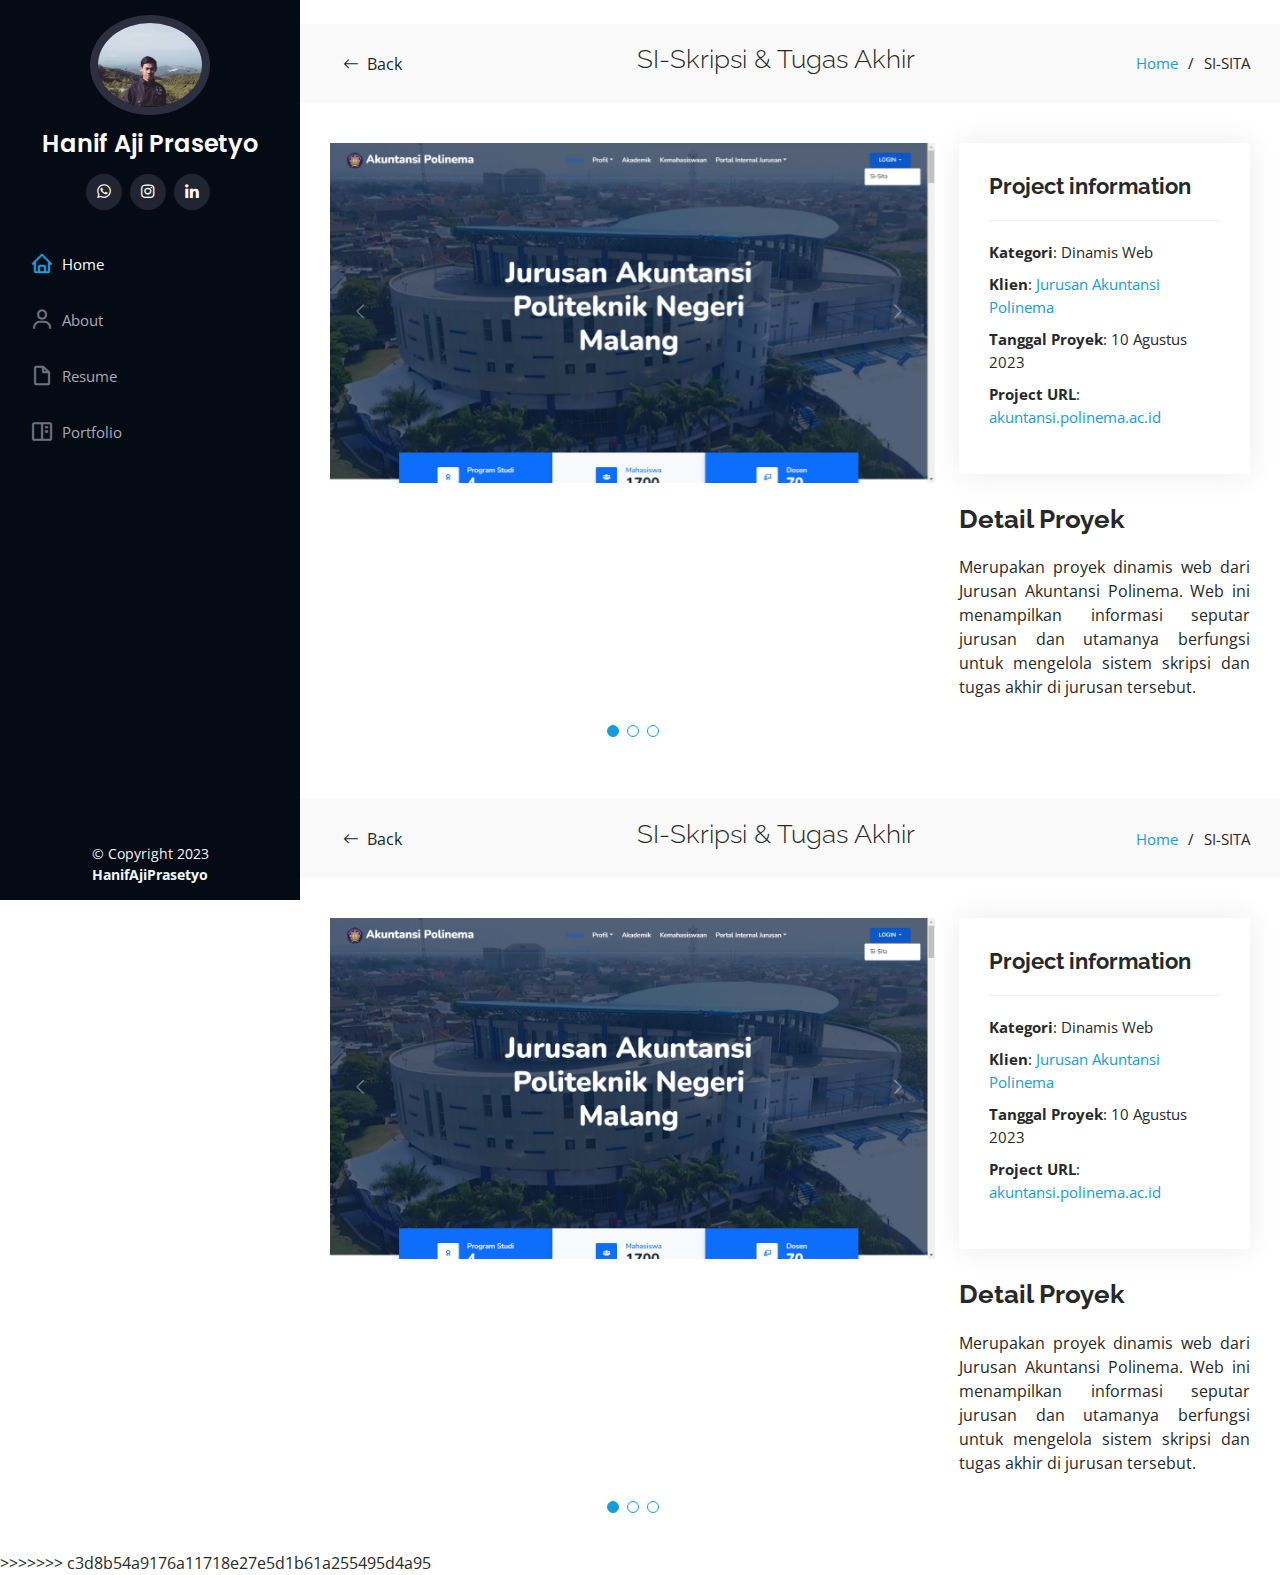
<file: portfolio3-detail.html>
<<<<<<< HEAD
<!DOCTYPE html>
<html lang="en">
  <head>
    <meta charset="utf-8" />
    <meta content="width=device-width, initial-scale=1.0" name="viewport" />

    <title>HanifAjiPrasetyo | Portfolio</title>

    <meta content="" name="description" />
    <meta content="" name="keywords" />

    <!-- Favicons -->
    <link href="assets/img/icon.png" rel="icon" />

    <!-- Google Fonts -->
    <link href="https://fonts.googleapis.com/css?family=Open+Sans:300,300i,400,400i,600,600i,700,700i|Raleway:300,300i,400,400i,500,500i,600,600i,700,700i|Poppins:300,300i,400,400i,500,500i,600,600i,700,700i" rel="stylesheet" />

    <!-- Vendor CSS Files -->
    <link href="assets/vendor/aos/aos.css" rel="stylesheet" />
    <link href="assets/vendor/bootstrap/css/bootstrap.min.css" rel="stylesheet" />
    <link href="assets/vendor/bootstrap-icons/bootstrap-icons.css" rel="stylesheet" />
    <link href="assets/vendor/boxicons/css/boxicons.min.css" rel="stylesheet" />
    <link href="assets/vendor/glightbox/css/glightbox.min.css" rel="stylesheet" />
    <link href="assets/vendor/swiper/swiper-bundle.min.css" rel="stylesheet" />

    <!-- Template Main CSS File -->
    <link href="assets/css/style.css" rel="stylesheet" />
  </head>

  <body>
    <!-- ======= Mobile nav toggle button ======= -->
    <i class="bi bi-list mobile-nav-toggle d-xl-none"></i>

    <!-- ======= Header ======= -->
    <header id="header">
      <div class="d-flex flex-column">
        <div class="profile">
          <img src="assets/img/me.jpg" alt="" class="img-fluid rounded-circle" />
          <h1 class="text-light"><a href="/">Hanif Aji Prasetyo</a></h1>
          <div class="social-links mt-3 text-center">
            <!-- <a href="#" class="twitter"><i class="bx bxl-twitter"></i></a>  -->
            <!-- <a href="#" class="facebook"><i class="bx bxl-facebook"></i></a> -->
            <a href="https://instagram.com/hanip_ajip" class="instagram"><i class="bx bxl-instagram"></i></a>
            <a href="https://id.linkedin.com/in/hanif-aji-prasetyo"><i class="bx bxl-linkedin"></i></a>
          </div>
        </div>

        <nav id="navbar" class="nav-menu navbar">
          <ul>
            <li>
              <a href="./#hero" class="nav-link scrollto active"><i class="bx bx-home"></i> <span>Home</span></a>
            </li>
            <li>
              <a href="./#about" class="nav-link scrollto"><i class="bx bx-user"></i> <span>About</span></a>
            </li>
            <li>
              <a href="./#resume" class="nav-link scrollto"><i class="bx bx-file-blank"></i> <span>Resume</span></a>
            </li>
            <li>
              <a href="./#portfolio" class="nav-link scrollto"><i class="bx bx-book-content"></i> <span>Portfolio</span></a>
            </li>
            <!-- <li>
              <a href="./#services" class="nav-link scrollto"><i class="bx bx-server"></i> <span>Services</span></a>
            </li>
            <li>
              <a href="./#contact" class="nav-link scrollto"><i class="bx bx-envelope"></i> <span>Contact</span></a>
            </li> -->
          </ul>
        </nav>
        <!-- .nav-menu -->
      </div>
    </header>
    <!-- End Header -->

    <main id="main">
      <!-- ======= Breadcrumbs ======= -->
      <section id="breadcrumbs" class="breadcrumbs">
        <div class="container">
          <div class="d-flex justify-content-between align-items-center">
            <button type="button" onclick="location.href='./#portfolio'" class="btn bg-none"><i class="bi bi-arrow-left me-1"></i> Back</button>
            <h2>SI-Skripsi & Tugas Akhir</h2>
            <ol>
              <li><a href="/">Home</a></li>
              <li>SI-SITA</li>
            </ol>
          </div>
        </div>
      </section>
      <!-- End Breadcrumbs -->

      <!-- ======= Portfolio Details Section ======= -->
      <section id="portfolio-details" class="portfolio-details">
        <div class="container">
          <div class="row gy-4">
            <div class="col-lg-8">
              <div class="portfolio-details-slider swiper">
                <div class="swiper-wrapper align-items-center">
                  <div class="swiper-slide">
                    <img src="assets/img/portfolio/portfolio3.png" alt="" />
                  </div>

                  <div class="swiper-slide">
                    <img src="assets/img/portfolio/portfolio3-1.png" alt="" />
                  </div>

                  <div class="swiper-slide">
                    <img src="assets/img/portfolio/portfolio3-2.png" alt="" />
                  </div>
                </div>
                <div class="swiper-pagination"></div>
              </div>
            </div>
            <div class="col-lg-4">
              <div class="portfolio-info">
                <h3>Project information</h3>
                <ul>
                  <li><strong>Kategori</strong>: Dinamis Web</li>
                  <li><strong>Klien</strong>: <a href="https://www.instagram.com/akuntansipolinema/">Jurusan Akuntansi Polinema</a></li>
                  <li><strong>Tanggal Proyek</strong>: 10 Agustus 2023</li>
                  <li><strong>Project URL</strong>: <a href="https://akuntansi.polinema.ac.id/">akuntansi.polinema.ac.id</a></li>
                </ul>
              </div>
              <div class="portfolio-description">
                <h2>Detail Proyek</h2>
                <p style="text-align: justify">
                  Merupakan proyek dinamis web dari Jurusan Akuntansi Polinema. Web ini menampilkan informasi seputar jurusan dan utamanya berfungsi untuk mengelola sistem skripsi dan tugas akhir di jurusan tersebut.
                </p>
              </div>
            </div>
          </div>
        </div>
      </section>
      <!-- End Portfolio Details Section -->
    </main>
    <!-- End #main -->

    <!-- ======= Footer ======= -->
    <footer id="footer">
      <div class="container">
        <div class="copyright">
          &copy; Copyright 2023 <strong><span>HanifAjiPrasetyo</span></strong>
        </div>
      </div>
    </footer>
    <!-- End  Footer -->

    <a href="#" class="back-to-top d-flex align-items-center justify-content-center"><i class="bi bi-arrow-up-short"></i></a>

    <!-- Vendor JS Files -->
    <script src="assets/vendor/purecounter/purecounter_vanilla.js"></script>
    <script src="assets/vendor/aos/aos.js"></script>
    <script src="assets/vendor/bootstrap/js/bootstrap.bundle.min.js"></script>
    <script src="assets/vendor/glightbox/js/glightbox.min.js"></script>
    <script src="assets/vendor/isotope-layout/isotope.pkgd.min.js"></script>
    <script src="assets/vendor/swiper/swiper-bundle.min.js"></script>
    <script src="assets/vendor/typed.js/typed.umd.js"></script>
    <script src="assets/vendor/waypoints/noframework.waypoints.js"></script>
    <script src="assets/vendor/php-email-form/validate.js"></script>

    <!-- Template Main JS File -->
    <script src="assets/js/main.js"></script>
  </body>
</html>
=======
<!DOCTYPE html>
<html lang="en">
  <head>
    <meta charset="utf-8" />
    <meta content="width=device-width, initial-scale=1.0" name="viewport" />

    <title>HanifAjiPrasetyo | Portfolio</title>

    <meta content="" name="description" />
    <meta content="" name="keywords" />

    <!-- Favicons -->
    <link href="assets/img/icon.png" rel="icon" />

    <!-- Google Fonts -->
    <link href="https://fonts.googleapis.com/css?family=Open+Sans:300,300i,400,400i,600,600i,700,700i|Raleway:300,300i,400,400i,500,500i,600,600i,700,700i|Poppins:300,300i,400,400i,500,500i,600,600i,700,700i" rel="stylesheet" />

    <!-- Vendor CSS Files -->
    <link href="assets/vendor/aos/aos.css" rel="stylesheet" />
    <link href="assets/vendor/bootstrap/css/bootstrap.min.css" rel="stylesheet" />
    <link href="assets/vendor/bootstrap-icons/bootstrap-icons.css" rel="stylesheet" />
    <link href="assets/vendor/boxicons/css/boxicons.min.css" rel="stylesheet" />
    <link href="assets/vendor/glightbox/css/glightbox.min.css" rel="stylesheet" />
    <link href="assets/vendor/swiper/swiper-bundle.min.css" rel="stylesheet" />

    <!-- Template Main CSS File -->
    <link href="assets/css/style.css" rel="stylesheet" />
  </head>

  <body>
    <!-- ======= Mobile nav toggle button ======= -->
    <i class="bi bi-list mobile-nav-toggle d-xl-none"></i>

    <!-- ======= Header ======= -->
    <header id="header">
      <div class="d-flex flex-column">
        <div class="profile">
          <img src="assets/img/me.jpg" alt="" class="img-fluid rounded-circle" />
          <h1 class="text-light"><a href="/">Hanif Aji Prasetyo</a></h1>
          <div class="social-links mt-3 text-center">
            <!-- <a href="#" class="twitter"><i class="bx bxl-twitter"></i></a>  -->
            <!-- <a href="#" class="facebook"><i class="bx bxl-facebook"></i></a> -->
            <a href="https://wa.me/6285755222360"><i class="bx bxl-whatsapp"></i></a>
            <a href="https://instagram.com/hanip_ajip" class="instagram"><i class="bx bxl-instagram"></i></a>
            <a href="https://id.linkedin.com/in/hanif-aji-prasetyo"><i class="bx bxl-linkedin"></i></a>
          </div>
        </div>

        <nav id="navbar" class="nav-menu navbar">
          <ul>
            <li>
              <a href="./#hero" class="nav-link scrollto active"><i class="bx bx-home"></i> <span>Home</span></a>
            </li>
            <li>
              <a href="./#about" class="nav-link scrollto"><i class="bx bx-user"></i> <span>About</span></a>
            </li>
            <li>
              <a href="./#resume" class="nav-link scrollto"><i class="bx bx-file-blank"></i> <span>Resume</span></a>
            </li>
            <li>
              <a href="./#portfolio" class="nav-link scrollto"><i class="bx bx-book-content"></i> <span>Portfolio</span></a>
            </li>
            <!-- <li>
              <a href="./#services" class="nav-link scrollto"><i class="bx bx-server"></i> <span>Services</span></a>
            </li>
            <li>
              <a href="./#contact" class="nav-link scrollto"><i class="bx bx-envelope"></i> <span>Contact</span></a>
            </li> -->
          </ul>
        </nav>
        <!-- .nav-menu -->
      </div>
    </header>
    <!-- End Header -->

    <main id="main">
      <!-- ======= Breadcrumbs ======= -->
      <section id="breadcrumbs" class="breadcrumbs">
        <div class="container">
          <div class="d-flex justify-content-between align-items-center">
            <button type="button" onclick="location.href='./#portfolio'" class="btn bg-none"><i class="bi bi-arrow-left me-1"></i> Back</button>
            <h2>SI-Skripsi & Tugas Akhir</h2>
            <ol>
              <li><a href="./">Home</a></li>
              <li>SI-SITA</li>
            </ol>
          </div>
        </div>
      </section>
      <!-- End Breadcrumbs -->

      <!-- ======= Portfolio Details Section ======= -->
      <section id="portfolio-details" class="portfolio-details">
        <div class="container">
          <div class="row gy-4">
            <div class="col-lg-8">
              <div class="portfolio-details-slider swiper">
                <div class="swiper-wrapper align-items-center">
                  <div class="swiper-slide">
                    <img src="assets/img/portfolio/portfolio3.png" alt="" />
                  </div>

                  <div class="swiper-slide">
                    <img src="assets/img/portfolio/portfolio3-1.png" alt="" />
                  </div>

                  <div class="swiper-slide">
                    <img src="assets/img/portfolio/portfolio3-2.png" alt="" />
                  </div>
                </div>
                <div class="swiper-pagination"></div>
              </div>
            </div>
            <div class="col-lg-4">
              <div class="portfolio-info">
                <h3>Project information</h3>
                <ul>
                  <li><strong>Kategori</strong>: Dinamis Web</li>
                  <li><strong>Klien</strong>: <a href="https://www.instagram.com/akuntansipolinema/">Jurusan Akuntansi Polinema</a></li>
                  <li><strong>Tanggal Proyek</strong>: 10 Agustus 2023</li>
                  <li><strong>Project URL</strong>: <a href="https://akuntansi.polinema.ac.id/">akuntansi.polinema.ac.id</a></li>
                </ul>
              </div>
              <div class="portfolio-description">
                <h2>Detail Proyek</h2>
                <p style="text-align: justify">
                  Merupakan proyek dinamis web dari Jurusan Akuntansi Polinema. Web ini menampilkan informasi seputar jurusan dan utamanya berfungsi untuk mengelola sistem skripsi dan tugas akhir di jurusan tersebut.
                </p>
              </div>
            </div>
          </div>
        </div>
      </section>
      <!-- End Portfolio Details Section -->
    </main>
    <!-- End #main -->

    <!-- ======= Footer ======= -->
    <footer id="footer">
      <div class="container">
        <div class="copyright">
          &copy; Copyright 2023 <strong><span>HanifAjiPrasetyo</span></strong>
        </div>
      </div>
    </footer>
    <!-- End  Footer -->

    <a href="#" class="back-to-top d-flex align-items-center justify-content-center"><i class="bi bi-arrow-up-short"></i></a>

    <!-- Vendor JS Files -->
    <script src="assets/vendor/purecounter/purecounter_vanilla.js"></script>
    <script src="assets/vendor/aos/aos.js"></script>
    <script src="assets/vendor/bootstrap/js/bootstrap.bundle.min.js"></script>
    <script src="assets/vendor/glightbox/js/glightbox.min.js"></script>
    <script src="assets/vendor/isotope-layout/isotope.pkgd.min.js"></script>
    <script src="assets/vendor/swiper/swiper-bundle.min.js"></script>
    <script src="assets/vendor/typed.js/typed.umd.js"></script>
    <script src="assets/vendor/waypoints/noframework.waypoints.js"></script>
    <script src="assets/vendor/php-email-form/validate.js"></script>

    <!-- Template Main JS File -->
    <script src="assets/js/main.js"></script>
  </body>
</html>
>>>>>>> c3d8b54a9176a11718e27e5d1b61a255495d4a95
</file>
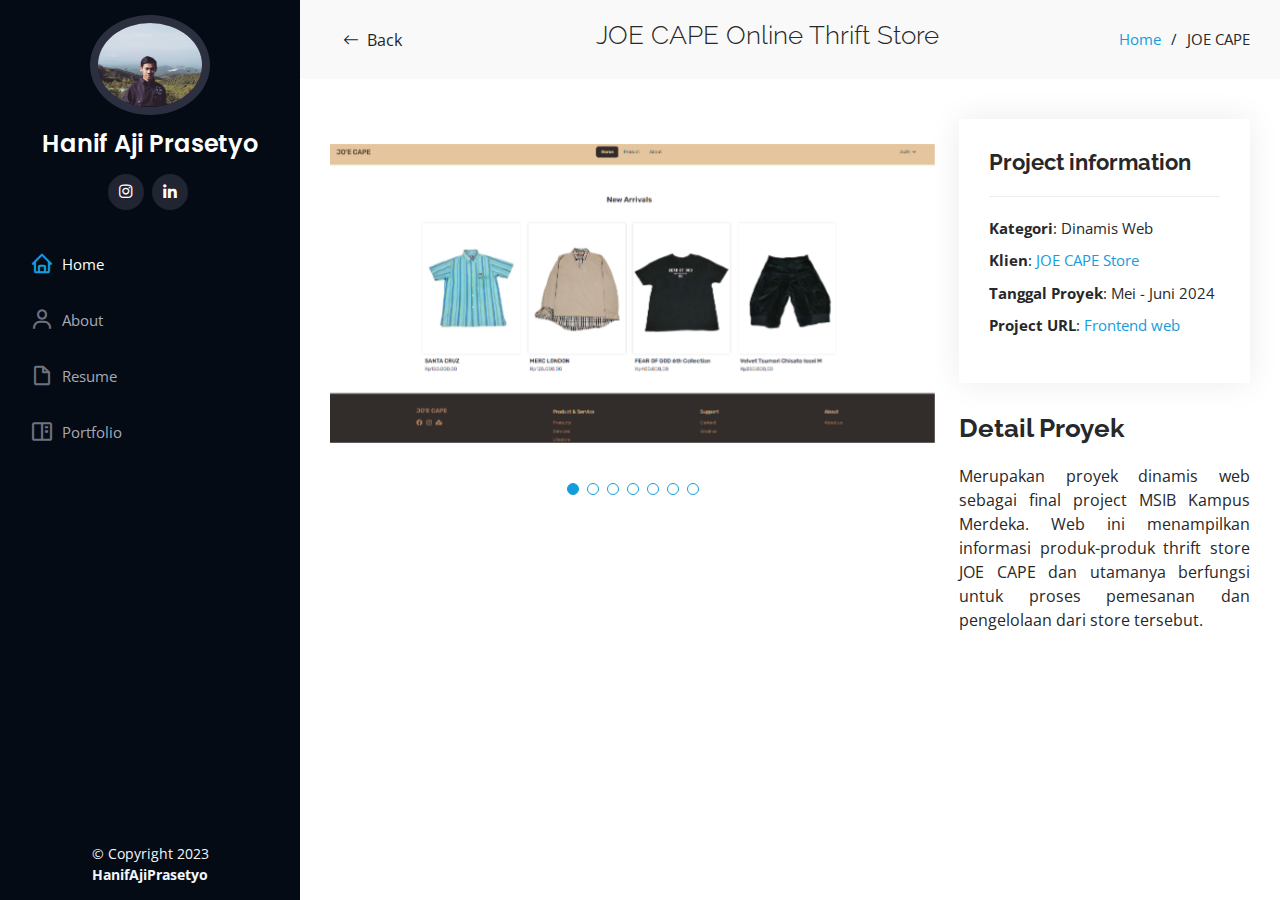
<file: portfolio4-detail.html>
<!DOCTYPE html>
<html lang="en">
  <head>
    <meta charset="utf-8" />
    <meta content="width=device-width, initial-scale=1.0" name="viewport" />

    <title>HanifAjiPrasetyo | Portfolio</title>

    <meta content="" name="description" />
    <meta content="" name="keywords" />

    <!-- Favicons -->
    <link href="assets/img/icon.png" rel="icon" />

    <!-- Google Fonts -->
    <link href="https://fonts.googleapis.com/css?family=Open+Sans:300,300i,400,400i,600,600i,700,700i|Raleway:300,300i,400,400i,500,500i,600,600i,700,700i|Poppins:300,300i,400,400i,500,500i,600,600i,700,700i" rel="stylesheet" />

    <!-- Vendor CSS Files -->
    <link href="assets/vendor/aos/aos.css" rel="stylesheet" />
    <link href="assets/vendor/bootstrap/css/bootstrap.min.css" rel="stylesheet" />
    <link href="assets/vendor/bootstrap-icons/bootstrap-icons.css" rel="stylesheet" />
    <link href="assets/vendor/boxicons/css/boxicons.min.css" rel="stylesheet" />
    <link href="assets/vendor/glightbox/css/glightbox.min.css" rel="stylesheet" />
    <link href="assets/vendor/swiper/swiper-bundle.min.css" rel="stylesheet" />

    <!-- Template Main CSS File -->
    <link href="assets/css/style.css" rel="stylesheet" />
  </head>

  <body>
    <!-- ======= Mobile nav toggle button ======= -->
    <i class="bi bi-list mobile-nav-toggle d-xl-none"></i>

    <!-- ======= Header ======= -->
    <header id="header">
      <div class="d-flex flex-column">
        <div class="profile">
          <img src="assets/img/me.jpg" alt="" class="img-fluid rounded-circle" />
          <h1 class="text-light"><a target="_blank" href="/">Hanif Aji Prasetyo</a></h1>
          <div class="social-links mt-3 text-center">
            <!-- <a target="_blank" href="#" class="twitter"><i class="bx bxl-twitter"></i></a>  -->
            <!-- <a target="_blank" href="#" class="facebook"><i class="bx bxl-facebook"></i></a> -->
            <a target="_blank" href="https://instagram.com/hanip_ajip" class="instagram"><i class="bx bxl-instagram"></i></a>
            <a target="_blank" href="https://id.linkedin.com/in/hanif-aji-prasetyo"><i class="bx bxl-linkedin"></i></a>
          </div>
        </div>

        <nav id="navbar" class="nav-menu navbar">
          <ul>
            <li>
              <a href="./#hero" class="nav-link scrollto active"><i class="bx bx-home"></i> <span>Home</span></a>
            </li>
            <li>
              <a href="./#about" class="nav-link scrollto"><i class="bx bx-user"></i> <span>About</span></a>
            </li>
            <li>
              <a href="./#resume" class="nav-link scrollto"><i class="bx bx-file-blank"></i> <span>Resume</span></a>
            </li>
            <li>
              <a href="./#portfolio" class="nav-link scrollto"><i class="bx bx-book-content"></i> <span>Portfolio</span></a>
            </li>
            <!-- <li>
              <a  href="./#services" class="nav-link scrollto"><i class="bx bx-server"></i> <span>Services</span></a>
            </li>
            <li>
              <a  href="./#contact" class="nav-link scrollto"><i class="bx bx-envelope"></i> <span>Contact</span></a>
            </li> -->
          </ul>
        </nav>
        <!-- .nav-menu -->
      </div>
    </header>
    <!-- End Header -->

    <main id="main">
      <!-- ======= Breadcrumbs ======= -->
      <section id="breadcrumbs" class="breadcrumbs">
        <div class="container">
          <div class="d-flex justify-content-between align-items-center">
            <button type="button" onclick="location.href='./#portfolio'" class="btn bg-none"><i class="bi bi-arrow-left me-1"></i> Back</button>
            <h2>JOE CAPE Online Thrift Store</h2>
            <ol>
              <li><a href="/">Home</a></li>
              <li>JOE CAPE</li>
            </ol>
          </div>
        </div>
      </section>
      <!-- End Breadcrumbs -->

      <!-- ======= Portfolio Details Section ======= -->
      <section id="portfolio-details" class="portfolio-details">
        <div class="container">
          <div class="row gy-4">
            <div class="col-lg-8">
              <div class="portfolio-details-slider swiper">
                <div class="swiper-wrapper align-items-center">
                  <div class="swiper-slide">
                    <img src="assets/img/portfolio/portfolio4.png" alt="" />
                  </div>

                  <div class="swiper-slide">
                    <img src="assets/img/portfolio/portfolio4-1.png" alt="" />
                  </div>

                  <div class="swiper-slide">
                    <img src="assets/img/portfolio/portfolio4-2.png" alt="" />
                  </div>

                  <div class="swiper-slide">
                    <img src="assets/img/portfolio/portfolio4-3.png" alt="" />
                  </div>

                  <div class="swiper-slide">
                    <img src="assets/img/portfolio/portfolio4-4.png" alt="" />
                  </div>

                  <div class="swiper-slide">
                    <img src="assets/img/portfolio/portfolio4-5.png" alt="" />
                  </div>

                  <div class="swiper-slide">
                    <img src="assets/img/portfolio/portfolio4-6.png" alt="" />
                  </div>
                </div>
                <div class="swiper-pagination"></div>
              </div>
            </div>
            <div class="col-lg-4">
              <div class="portfolio-info">
                <h3>Project information</h3>
                <ul>
                  <li><strong>Kategori</strong>: Dinamis Web</li>
                  <li><strong>Klien</strong>: <a target="_blank" href="https://instagram.com/joecape_brandsuck/?igsh=aHl0OTMybGlldHQ%3D">JOE CAPE Store</a></li>
                  <li><strong>Tanggal Proyek</strong>: Mei - Juni 2024</li>
                  <li><strong>Project URL</strong>: <a target="_blank" href="https://thrift-store-zeta.vercel.app/">Frontend web</a></li>
                </ul>
              </div>
              <div class="portfolio-description">
                <h2>Detail Proyek</h2>
                <p style="text-align: justify">
                  Merupakan proyek dinamis web sebagai final project MSIB Kampus Merdeka. Web ini menampilkan informasi produk-produk thrift store JOE CAPE dan utamanya berfungsi untuk proses pemesanan dan pengelolaan dari store tersebut.
                </p>
              </div>
            </div>
          </div>
        </div>
      </section>
      <!-- End Portfolio Details Section -->
    </main>
    <!-- End #main -->

    <!-- ======= Footer ======= -->
    <footer id="footer">
      <div class="container">
        <div class="copyright">
          &copy; Copyright 2023 <strong><span>HanifAjiPrasetyo</span></strong>
        </div>
      </div>
    </footer>
    <!-- End  Footer -->

    <a target="_blank" href="#" class="back-to-top d-flex align-items-center justify-content-center"><i class="bi bi-arrow-up-short"></i></a>

    <!-- Vendor JS Files -->
    <script src="assets/vendor/purecounter/purecounter_vanilla.js"></script>
    <script src="assets/vendor/aos/aos.js"></script>
    <script src="assets/vendor/bootstrap/js/bootstrap.bundle.min.js"></script>
    <script src="assets/vendor/glightbox/js/glightbox.min.js"></script>
    <script src="assets/vendor/isotope-layout/isotope.pkgd.min.js"></script>
    <script src="assets/vendor/swiper/swiper-bundle.min.js"></script>
    <script src="assets/vendor/typed.js/typed.umd.js"></script>
    <script src="assets/vendor/waypoints/noframework.waypoints.js"></script>
    <script src="assets/vendor/php-email-form/validate.js"></script>

    <!-- Template Main JS File -->
    <script src="assets/js/main.js"></script>
  </body>
</html>
</file>
<file: assets/css/style.css>
/**
* Template Name: iPortfolio
* Updated: Sep 18 2023 with Bootstrap v5.3.2
* Template URL: https://bootstrapmade.com/iportfolio-bootstrap-portfolio-websites-template/
* Author: BootstrapMade.com
* License: https://bootstrapmade.com/license/
*/

/*--------------------------------------------------------------
# General
--------------------------------------------------------------*/
body {
  font-family: "Open Sans", sans-serif;
  color: #272829;
}

a {
  color: #149ddd;
  text-decoration: none;
}

a:hover {
  color: #37b3ed;
  text-decoration: none;
}

h1,
h2,
h3,
h4,
h5,
h6 {
  font-family: "Raleway", sans-serif;
}

/*--------------------------------------------------------------
# Back to top button
--------------------------------------------------------------*/
.back-to-top {
  position: fixed;
  visibility: hidden;
  opacity: 0;
  right: 15px;
  bottom: 15px;
  z-index: 996;
  background: #149ddd;
  width: 40px;
  height: 40px;
  border-radius: 50px;
  transition: all 0.4s;
}

.back-to-top i {
  font-size: 28px;
  color: #fff;
  line-height: 0;
}

.back-to-top:hover {
  background: #2eafec;
  color: #fff;
}

.back-to-top.active {
  visibility: visible;
  opacity: 1;
}

/*--------------------------------------------------------------
# Header
--------------------------------------------------------------*/
#header {
  position: fixed;
  top: 0;
  left: 0;
  bottom: 0;
  width: 300px;
  transition: all ease-in-out 0.5s;
  z-index: 9997;
  transition: all 0.5s;
  padding: 0 15px;
  background: #040b14;
  overflow-y: auto;
}

#header .profile img {
  margin: 15px auto;
  display: block;
  width: 120px;
  border: 8px solid #2c2f3f;
}

#header .profile h1 {
  font-size: 24px;
  margin: 0;
  padding: 0;
  font-weight: 600;
  -moz-text-align-last: center;
  text-align-last: center;
  font-family: "Poppins", sans-serif;
}

#header .profile h1 a,
#header .profile h1 a:hover {
  color: #fff;
  text-decoration: none;
}

#header .profile .social-links a {
  font-size: 18px;
  display: inline-block;
  background: #212431;
  color: #fff;
  line-height: 1;
  padding: 8px 0;
  margin-right: 4px;
  border-radius: 50%;
  text-align: center;
  width: 36px;
  height: 36px;
  transition: 0.3s;
}

#header .profile .social-links a:hover {
  background: #149ddd;
  color: #fff;
  text-decoration: none;
}

#main {
  margin-left: 300px;
}

.container,
.container-fluid {
  padding-left: 30px;
  padding-right: 30px;
}

@media (max-width: 1199px) {
  #header {
    left: -300px;
  }

  #main {
    margin-left: 0;
  }

  .container,
  .container-fluid {
    padding-left: 12px;
    padding-right: 12px;
  }
}

/*--------------------------------------------------------------
# Navigation Menu
--------------------------------------------------------------*/
/* Desktop Navigation */
.nav-menu {
  padding: 30px 0 0 0;
}

.nav-menu * {
  margin: 0;
  padding: 0;
  list-style: none;
}

.nav-menu > ul > li {
  position: relative;
  white-space: nowrap;
}

.nav-menu a,
.nav-menu a:focus {
  display: flex;
  align-items: center;
  color: #a8a9b4;
  padding: 12px 15px;
  margin-bottom: 8px;
  transition: 0.3s;
  font-size: 15px;
}

.nav-menu a i,
.nav-menu a:focus i {
  font-size: 24px;
  padding-right: 8px;
  color: #6f7180;
}

.nav-menu a:hover,
.nav-menu .active,
.nav-menu .active:focus,
.nav-menu li:hover > a {
  text-decoration: none;
  color: #fff;
}

.nav-menu a:hover i,
.nav-menu .active i,
.nav-menu .active:focus i,
.nav-menu li:hover > a i {
  color: #149ddd;
}

/* Mobile Navigation */
.mobile-nav-toggle {
  position: fixed;
  right: 15px;
  top: 15px;
  z-index: 9998;
  border: 0;
  font-size: 24px;
  transition: all 0.4s;
  outline: none !important;
  background-color: #149ddd;
  color: #fff;
  width: 40px;
  height: 40px;
  display: inline-flex;
  align-items: center;
  justify-content: center;
  line-height: 0;
  border-radius: 50px;
  cursor: pointer;
}

.mobile-nav-active {
  overflow: hidden;
}

.mobile-nav-active #header {
  left: 0;
}

/*--------------------------------------------------------------
# Hero Section
--------------------------------------------------------------*/
#hero {
  width: 100%;
  height: 100vh;
  background: url("../img/me.jpg") bottom center;
  background-size: cover;
}

#hero:before {
  content: "";
  background: rgba(5, 13, 24, 0.3);
  position: absolute;
  bottom: 0;
  top: 0;
  left: 0;
  right: 0;
  z-index: 1;
}

#hero .hero-container {
  position: relative;
  z-index: 2;
  min-width: 300px;
}

#hero h1 {
  margin: 0 0 10px 0;
  font-size: 64px;
  font-weight: 700;
  line-height: 56px;
  color: #fff;
}

#hero p {
  color: #fff;
  margin-bottom: 50px;
  font-size: 26px;
  font-family: "Poppins", sans-serif;
}

#hero p span {
  color: #fff;
  padding-bottom: 4px;
  letter-spacing: 1px;
  border-bottom: 3px solid #149ddd;
}

@media (min-width: 1024px) {
  #hero {
    background-attachment: fixed;
  }
}

@media (max-width: 768px) {
  #hero h1 {
    font-size: 28px;
    line-height: 36px;
  }

  #hero h2 {
    font-size: 18px;
    line-height: 24px;
    margin-bottom: 30px;
  }
}

/*--------------------------------------------------------------
# Sections General
--------------------------------------------------------------*/
section {
  padding: 60px 0;
  overflow: hidden;
}

.section-bg {
  background: #f5f8fd;
}

.section-title {
  padding-bottom: 30px;
}

.section-title h2 {
  font-size: 32px;
  font-weight: bold;
  margin-bottom: 20px;
  padding-bottom: 20px;
  position: relative;
  color: #173b6c;
}

.section-title h2::after {
  content: "";
  position: absolute;
  display: block;
  width: 50px;
  height: 3px;
  background: #149ddd;
  bottom: 0;
  left: 0;
}

.section-title p {
  margin-bottom: 0;
}

/*--------------------------------------------------------------
# About
--------------------------------------------------------------*/
.about .content h3 {
  font-weight: 700;
  font-size: 26px;
  color: #173b6c;
}

.about .content ul {
  list-style: none;
  padding: 0;
}

.about .content ul li {
  margin-bottom: 20px;
  display: flex;
  align-items: center;
}

.about .content ul strong {
  margin-right: 10px;
}

.about .content ul i {
  font-size: 16px;
  margin-right: 5px;
  color: #149ddd;
  line-height: 0;
}

.about .content p:last-child {
  margin-bottom: 0;
}

/*--------------------------------------------------------------
# Facts
--------------------------------------------------------------*/
.facts {
  padding-bottom: 30px;
}

.facts .count-box {
  padding: 30px;
  width: 100%;
}

.facts .count-box i {
  display: block;
  font-size: 44px;
  color: #149ddd;
  float: left;
  line-height: 0;
}

.facts .count-box span {
  font-size: 48px;
  line-height: 40px;
  display: block;
  font-weight: 700;
  color: #050d18;
  margin-left: 60px;
}

.facts .count-box p {
  padding: 15px 0 0 0;
  margin: 0 0 0 60px;
  font-family: "Raleway", sans-serif;
  font-size: 14px;
  color: #122f57;
}

.facts .count-box a {
  font-weight: 600;
  display: block;
  margin-top: 20px;
  color: #122f57;
  font-size: 15px;
  font-family: "Poppins", sans-serif;
  transition: ease-in-out 0.3s;
}

.facts .count-box a:hover {
  color: #1f5297;
}

/*--------------------------------------------------------------
# Akills
--------------------------------------------------------------*/
.skills .progress {
  height: 60px;
  display: block;
  background: none;
  border-radius: 0;
}

.skills .progress .skill {
  padding: 0;
  margin: 0 0 6px 0;
  text-transform: uppercase;
  display: block;
  font-weight: 600;
  font-family: "Poppins", sans-serif;
  color: #050d18;
}

.skills .progress .skill .val {
  float: right;
  font-style: normal;
}

.skills .progress-bar-wrap {
  background: #dce8f8;
  height: 10px;
}

.skills .progress-bar {
  width: 1px;
  height: 10px;
  transition: 0.9s;
  background-color: #149ddd;
}

/*--------------------------------------------------------------
# Resume
--------------------------------------------------------------*/
.resume .resume-title {
  font-size: 26px;
  font-weight: 700;
  margin-top: 20px;
  margin-bottom: 20px;
  color: #050d18;
}

.resume .resume-item {
  padding: 0 0 20px 20px;
  margin-top: -2px;
  border-left: 2px solid #1f5297;
  position: relative;
}

.resume .resume-item h4 {
  line-height: 18px;
  font-size: 18px;
  font-weight: 600;
  text-transform: uppercase;
  font-family: "Poppins", sans-serif;
  color: #050d18;
  margin-bottom: 10px;
}

.resume .resume-item h5 {
  font-size: 16px;
  background: #e4edf9;
  padding: 5px 15px;
  display: inline-block;
  font-weight: 600;
  margin-bottom: 10px;
}

.resume .resume-item ul {
  padding-left: 20px;
}

.resume .resume-item ul li {
  padding-bottom: 10px;
}

.resume .resume-item:last-child {
  padding-bottom: 0;
}

.resume .resume-item::before {
  content: "";
  position: absolute;
  width: 16px;
  height: 16px;
  border-radius: 50px;
  left: -9px;
  top: 0;
  background: #fff;
  border: 2px solid #1f5297;
}

/*--------------------------------------------------------------
# Portfolio
--------------------------------------------------------------*/
.portfolio .portfolio-item {
  margin-bottom: 30px;
}

.portfolio #portfolio-flters {
  padding: 0;
  margin: 0 auto 35px auto;
  list-style: none;
  text-align: center;
  background: #fff;
  border-radius: 50px;
  padding: 2px 15px;
}

.portfolio #portfolio-flters li {
  cursor: pointer;
  display: inline-block;
  padding: 10px 15px 8px 15px;
  font-size: 14px;
  font-weight: 600;
  line-height: 1;
  text-transform: uppercase;
  color: #272829;
  margin-bottom: 5px;
  transition: all 0.3s ease-in-out;
}

.portfolio #portfolio-flters li:hover,
.portfolio #portfolio-flters li.filter-active {
  color: #149ddd;
}

.portfolio #portfolio-flters li:last-child {
  margin-right: 0;
}

.portfolio .portfolio-wrap {
  transition: 0.3s;
  position: relative;
  overflow: hidden;
  z-index: 1;
}

.portfolio .portfolio-wrap::before {
  content: "";
  background: rgba(255, 255, 255, 0.5);
  position: absolute;
  left: 0;
  right: 0;
  top: 0;
  bottom: 0;
  transition: all ease-in-out 0.3s;
  z-index: 2;
  opacity: 0;
}

.portfolio .portfolio-wrap .portfolio-links {
  opacity: 1;
  left: 0;
  right: 0;
  bottom: -60px;
  z-index: 3;
  position: absolute;
  transition: all ease-in-out 0.3s;
  display: flex;
  justify-content: center;
}

.portfolio .portfolio-wrap .portfolio-links a {
  color: #fff;
  font-size: 28px;
  text-align: center;
  background: rgba(20, 157, 221, 0.75);
  transition: 0.3s;
  width: 50%;
}

.portfolio .portfolio-wrap .portfolio-links a:hover {
  background: rgba(20, 157, 221, 0.95);
}

.portfolio .portfolio-wrap .portfolio-links a + a {
  border-left: 1px solid #37b3ed;
}

.portfolio .portfolio-wrap:hover::before {
  top: 0;
  left: 0;
  right: 0;
  bottom: 0;
  opacity: 1;
}

.portfolio .portfolio-wrap:hover .portfolio-links {
  opacity: 1;
  bottom: 0;
}

/*--------------------------------------------------------------
# Portfolio Details
--------------------------------------------------------------*/
.portfolio-details {
  padding-top: 40px;
}

.portfolio-details .portfolio-details-slider img {
  width: 100%;
}

.portfolio-details .portfolio-details-slider .swiper-pagination {
  margin-top: 20px;
  position: relative;
}

.portfolio-details .portfolio-details-slider .swiper-pagination .swiper-pagination-bullet {
  width: 12px;
  height: 12px;
  background-color: #fff;
  opacity: 1;
  border: 1px solid #149ddd;
}

.portfolio-details .portfolio-details-slider .swiper-pagination .swiper-pagination-bullet-active {
  background-color: #149ddd;
}

.portfolio-details .portfolio-info {
  padding: 30px;
  box-shadow: 0px 0 30px rgba(5, 13, 24, 0.08);
}

.portfolio-details .portfolio-info h3 {
  font-size: 22px;
  font-weight: 700;
  margin-bottom: 20px;
  padding-bottom: 20px;
  border-bottom: 1px solid #eee;
}

.portfolio-details .portfolio-info ul {
  list-style: none;
  padding: 0;
  font-size: 15px;
}

.portfolio-details .portfolio-info ul li + li {
  margin-top: 10px;
}

.portfolio-details .portfolio-description {
  padding-top: 30px;
}

.portfolio-details .portfolio-description h2 {
  font-size: 26px;
  font-weight: 700;
  margin-bottom: 20px;
}

.portfolio-details .portfolio-description p {
  padding: 0;
}

/*--------------------------------------------------------------
# Services
--------------------------------------------------------------*/
.services .icon-box {
  margin-bottom: 20px;
}

.services .icon {
  float: left;
  display: flex;
  align-items: center;
  justify-content: center;
  width: 54px;
  height: 54px;
  background: #149ddd;
  border-radius: 50%;
  transition: 0.5s;
  border: 1px solid #149ddd;
}

.services .icon i {
  color: #fff;
  font-size: 24px;
  line-height: 0;
}

.services .icon-box:hover .icon {
  background: #fff;
}

.services .icon-box:hover .icon i {
  color: #149ddd;
}

.services .title {
  margin-left: 80px;
  font-weight: 700;
  margin-bottom: 15px;
  font-size: 18px;
}

.services .title a {
  color: #343a40;
}

.services .title a:hover {
  color: #149ddd;
}

.services .description {
  margin-left: 80px;
  line-height: 24px;
  font-size: 14px;
}

/*--------------------------------------------------------------
# Testimonials
--------------------------------------------------------------*/
.testimonials .testimonials-carousel,
.testimonials .testimonials-slider {
  overflow: hidden;
}

.testimonials .testimonial-item {
  box-sizing: content-box;
  text-align: center;
  min-height: 320px;
}

.testimonials .testimonial-item .testimonial-img {
  width: 90px;
  border-radius: 50%;
  margin: 0 auto;
}

.testimonials .testimonial-item h3 {
  font-size: 18px;
  font-weight: bold;
  margin: 10px 0 5px 0;
  color: #111;
}

.testimonials .testimonial-item h4 {
  font-size: 14px;
  color: #999;
  margin: 0;
}

.testimonials .testimonial-item .quote-icon-left,
.testimonials .testimonial-item .quote-icon-right {
  color: #c3e8fa;
  font-size: 26px;
}

.testimonials .testimonial-item .quote-icon-left {
  display: inline-block;
  left: -5px;
  position: relative;
}

.testimonials .testimonial-item .quote-icon-right {
  display: inline-block;
  right: -5px;
  position: relative;
  top: 10px;
}

.testimonials .testimonial-item p {
  font-style: italic;
  margin: 0 15px 15px 15px;
  padding: 20px;
  background: #fff;
  position: relative;
  margin-bottom: 35px;
  border-radius: 6px;
  box-shadow: 0px 2px 15px rgba(0, 0, 0, 0.1);
}

.testimonials .testimonial-item p::after {
  content: "";
  width: 0;
  height: 0;
  border-top: 20px solid #fff;
  border-right: 20px solid transparent;
  border-left: 20px solid transparent;
  position: absolute;
  bottom: -20px;
  left: calc(50% - 20px);
}

.testimonials .swiper-pagination {
  margin-top: 20px;
  position: relative;
}

.testimonials .swiper-pagination .swiper-pagination-bullet {
  width: 12px;
  height: 12px;
  background-color: #fff;
  opacity: 1;
  border: 1px solid #149ddd;
}

.testimonials .swiper-pagination .swiper-pagination-bullet-active {
  background-color: #149ddd;
}

/*--------------------------------------------------------------
# Contact
--------------------------------------------------------------*/
.contact {
  padding-bottom: 130px;
}

.contact .info {
  padding: 30px;
  background: #fff;
  width: 100%;
  box-shadow: 0 0 24px 0 rgba(0, 0, 0, 0.12);
}

.contact .info i {
  font-size: 20px;
  color: #149ddd;
  float: left;
  width: 44px;
  height: 44px;
  background: #dff3fc;
  display: flex;
  justify-content: center;
  align-items: center;
  border-radius: 50px;
  transition: all 0.3s ease-in-out;
}

.contact .info h4 {
  padding: 0 0 0 60px;
  font-size: 22px;
  font-weight: 600;
  margin-bottom: 5px;
  color: #050d18;
}

.contact .info p {
  padding: 0 0 10px 60px;
  margin-bottom: 20px;
  font-size: 14px;
  color: #173b6c;
}

.contact .info .email p {
  padding-top: 5px;
}

.contact .info .social-links {
  padding-left: 60px;
}

.contact .info .social-links a {
  font-size: 18px;
  display: inline-block;
  background: #333;
  color: #fff;
  line-height: 1;
  padding: 8px 0;
  border-radius: 50%;
  text-align: center;
  width: 36px;
  height: 36px;
  transition: 0.3s;
  margin-right: 10px;
}

.contact .info .social-links a:hover {
  background: #149ddd;
  color: #fff;
}

.contact .info .email:hover i,
.contact .info .address:hover i,
.contact .info .phone:hover i {
  background: #149ddd;
  color: #fff;
}

.contact .php-email-form {
  width: 100%;
  padding: 30px;
  background: #fff;
  box-shadow: 0 0 24px 0 rgba(0, 0, 0, 0.12);
}

.contact .php-email-form .form-group {
  padding-bottom: 8px;
}

.contact .php-email-form .validate {
  display: none;
  color: red;
  margin: 0 0 15px 0;
  font-weight: 400;
  font-size: 13px;
}

.contact .php-email-form .error-message {
  display: none;
  color: #fff;
  background: #ed3c0d;
  text-align: left;
  padding: 15px;
  font-weight: 600;
}

.contact .php-email-form .error-message br + br {
  margin-top: 25px;
}

.contact .php-email-form .sent-message {
  display: none;
  color: #fff;
  background: #18d26e;
  text-align: center;
  padding: 15px;
  font-weight: 600;
}

.contact .php-email-form .loading {
  display: none;
  background: #fff;
  text-align: center;
  padding: 15px;
}

.contact .php-email-form .loading:before {
  content: "";
  display: inline-block;
  border-radius: 50%;
  width: 24px;
  height: 24px;
  margin: 0 10px -6px 0;
  border: 3px solid #18d26e;
  border-top-color: #eee;
  animation: animate-loading 1s linear infinite;
}

.contact .php-email-form .form-group {
  margin-bottom: 15px;
}

.contact .php-email-form label {
  padding-bottom: 8px;
}

.contact .php-email-form input,
.contact .php-email-form textarea {
  border-radius: 0;
  box-shadow: none;
  font-size: 14px;
}

.contact .php-email-form input {
  height: 44px;
}

.contact .php-email-form textarea {
  padding: 10px 15px;
}

.contact .php-email-form button[type="submit"] {
  background: #149ddd;
  border: 0;
  padding: 10px 24px;
  color: #fff;
  transition: 0.4s;
  border-radius: 4px;
}

.contact .php-email-form button[type="submit"]:hover {
  background: #37b3ed;
}

@keyframes animate-loading {
  0% {
    transform: rotate(0deg);
  }

  100% {
    transform: rotate(360deg);
  }
}

/*--------------------------------------------------------------
# Breadcrumbs
--------------------------------------------------------------*/
.breadcrumbs {
  padding: 20px 0;
  background: #f9f9f9;
}

.breadcrumbs h2 {
  font-size: 26px;
  font-weight: 300;
}

.breadcrumbs ol {
  display: flex;
  flex-wrap: wrap;
  list-style: none;
  padding: 0;
  margin: 0;
  font-size: 15px;
}

.breadcrumbs ol li + li {
  padding-left: 10px;
}

.breadcrumbs ol li + li::before {
  display: inline-block;
  padding-right: 10px;
  color: #0e2442;
  content: "/";
}

@media (max-width: 768px) {
  .breadcrumbs .d-flex {
    display: block !important;
  }

  .breadcrumbs ol {
    display: block;
  }

  .breadcrumbs ol li {
    display: inline-block;
  }
}

/*--------------------------------------------------------------
# Footer
--------------------------------------------------------------*/
#footer {
  padding: 15px;
  color: #f4f6fd;
  font-size: 14px;
  position: fixed;
  left: 0;
  bottom: 0;
  width: 300px;
  z-index: 9999;
  background: #040b14;
}

#footer .copyright {
  text-align: center;
}

#footer .credits {
  padding-top: 5px;
  text-align: center;
  font-size: 13px;
  color: #eaebf0;
}

@media (max-width: 1199px) {
  #footer {
    position: static;
    width: auto;
    padding-right: 20px 15px;
  }
}
</file>
